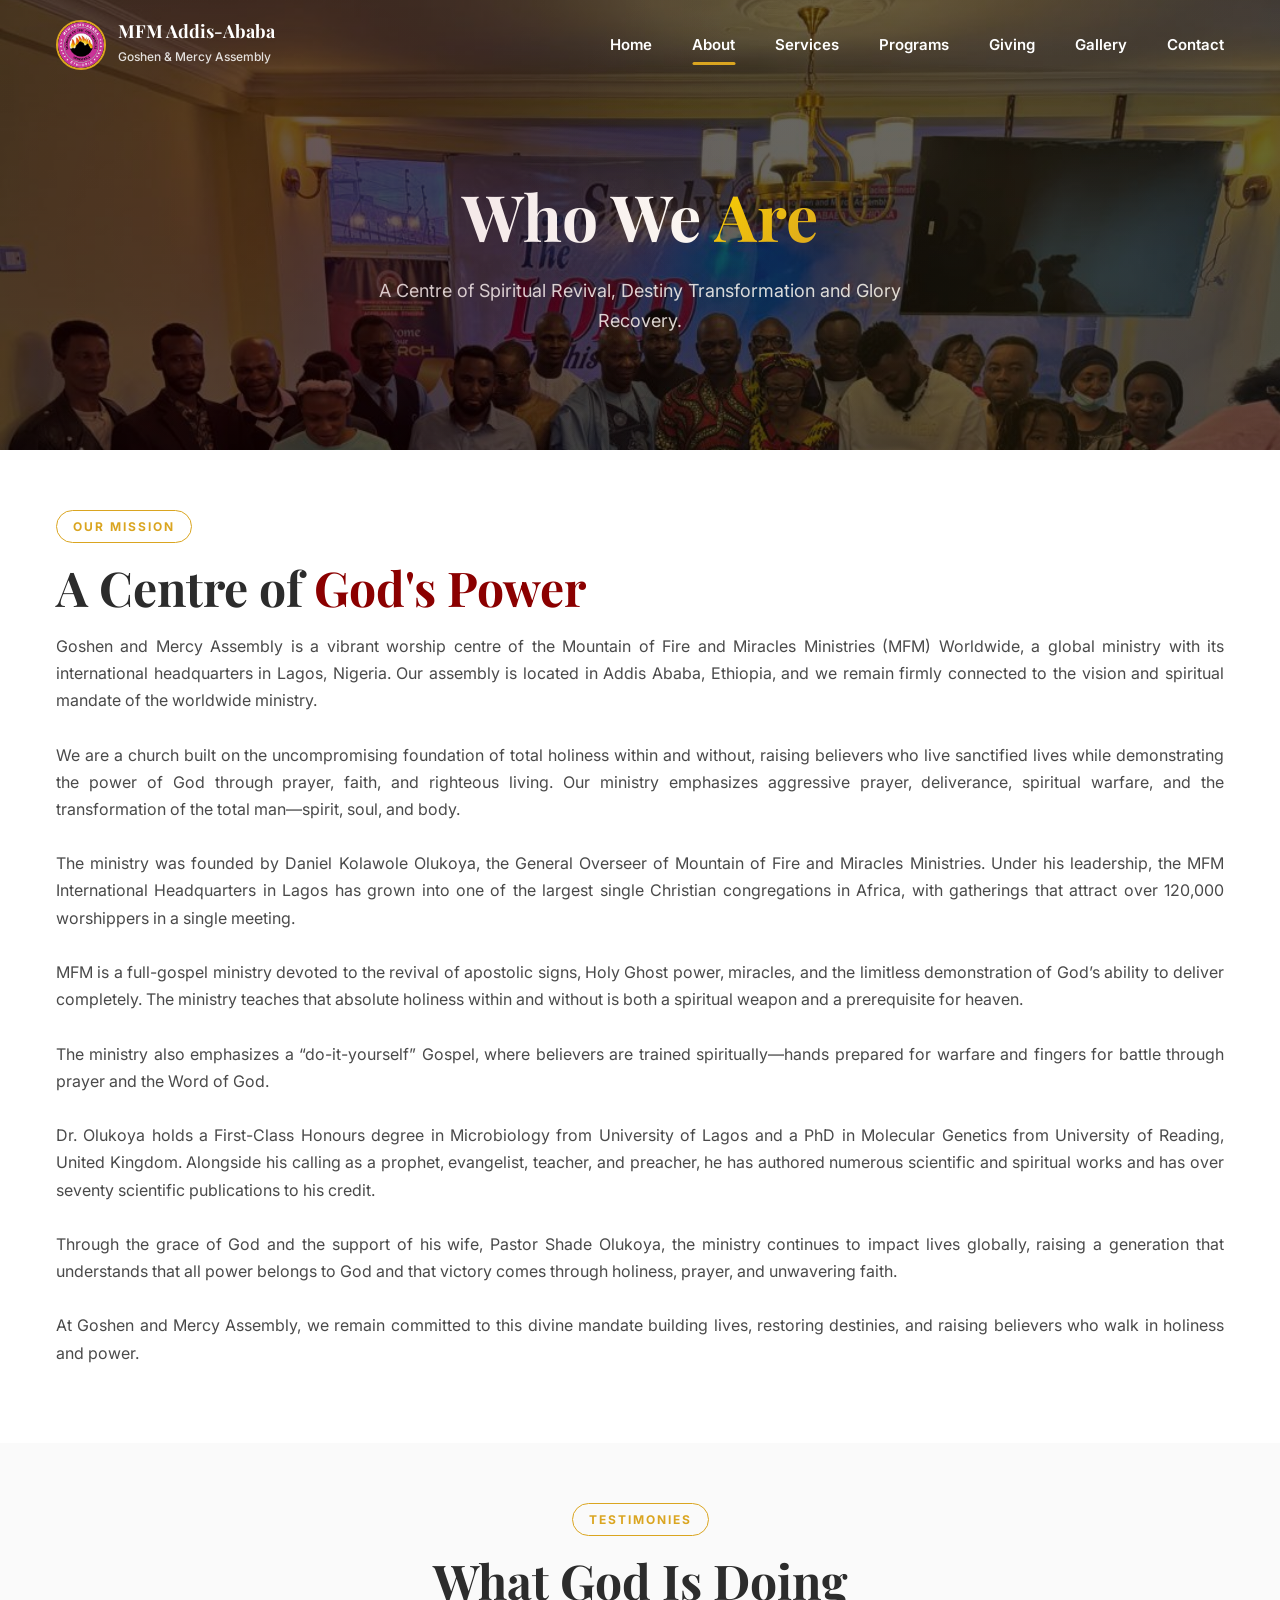
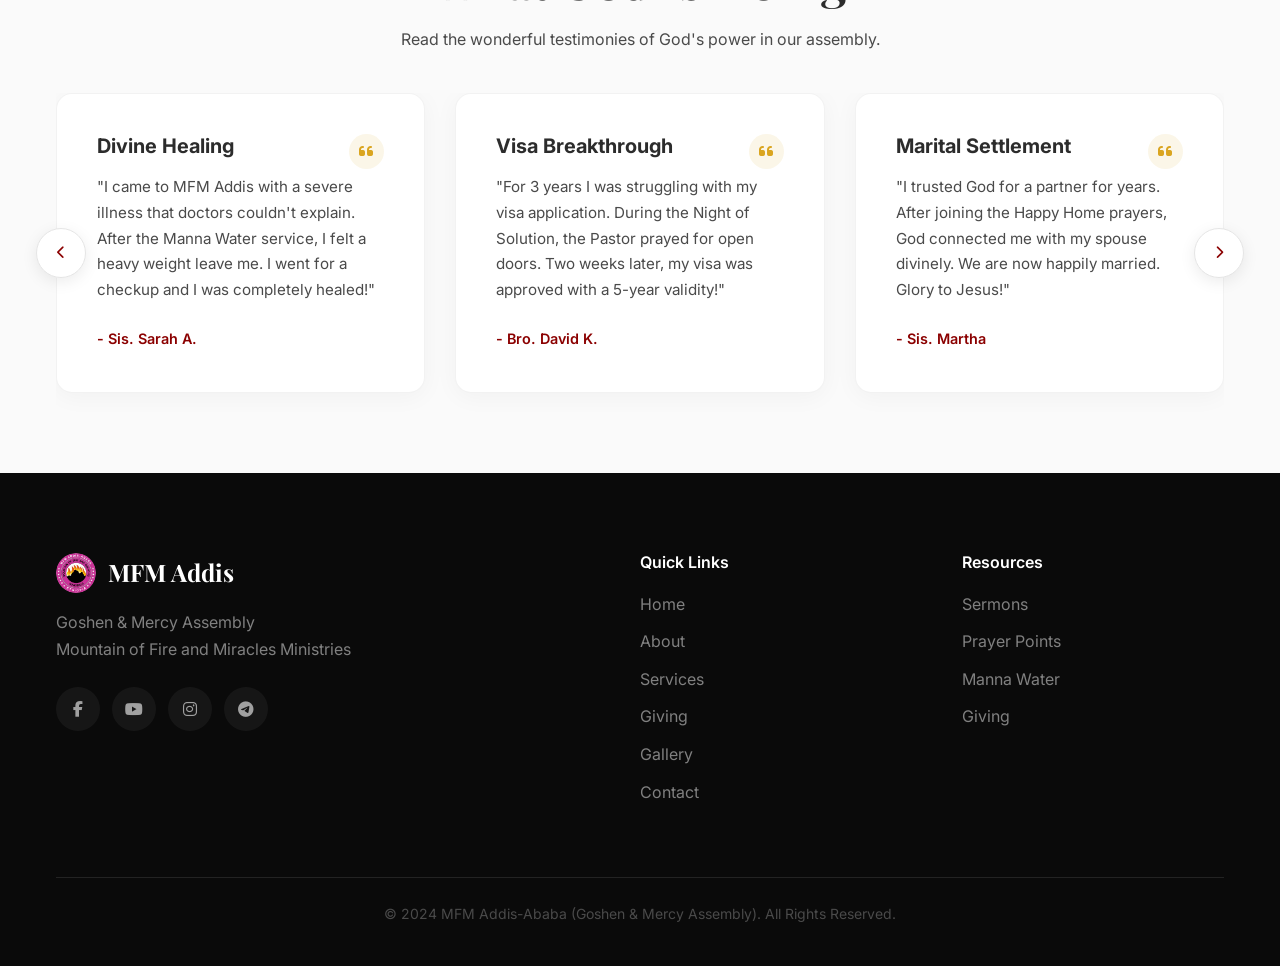
<file: about.html>
<!DOCTYPE html>
<html lang="en">

<head>
    <meta charset="UTF-8">
    <meta name="viewport" content="width=device-width, initial-scale=1.0">
    <title>About Us | MFM Addis-Ababa</title>
    <meta name="description" content="Learn about MFM Addis-Ababa, Goshen & Mercy Assembly.">

    <!-- Favicon -->
    <link rel="icon" type="image/x-icon" href="assets/icons/logo.ico">

    <!-- Fonts -->
    <link rel="preconnect" href="https://fonts.googleapis.com">
    <link rel="preconnect" href="https://fonts.gstatic.com" crossorigin>
    <link
        href="https://fonts.googleapis.com/css2?family=Inter:wght@300;400;500;600;700;800&family=Playfair+Display:wght@600;700;800&display=swap"
        rel="stylesheet">

    <!-- Icons -->
    <link rel="stylesheet" href="https://cdnjs.cloudflare.com/ajax/libs/font-awesome/6.4.0/css/all.min.css">

    <!-- AOS Animation -->
    <link href="https://unpkg.com/aos@2.3.1/dist/aos.css" rel="stylesheet">

    <!-- Custom CSS -->
    <link rel="stylesheet" href="style.css">

    <style>
        /* Subpage Hero Override */
        .hero {
            min-height: 60vh;
            align-items: center;
        }
    </style>
</head>

<body>
    <!-- Preloader -->
    <div class="preloader">
        <div class="loader">
            <img src="assets/images/logo.jpeg" alt="MFM Logo" class="loader-logo">
            <div class="loader-ring"></div>
        </div>
    </div>

    <!-- Header -->
    <header class="header">
        <div class="container">
            <div class="header-content">
                <a href="index.html" class="logo">
                    <img src="assets/images/logo.jpeg" alt="MFM Addis-Ababa Logo" class="logo-img">
                    <div class="logo-text">
                        <h4>MFM Addis-Ababa</h4>
                        <small>Goshen & Mercy Assembly</small>
                    </div>
                </a>

                <nav>
                    <ul class="nav-menu">
                        <li><a href="index.html" class="nav-link">Home</a></li>
                        <li><a href="about.html" class="nav-link active">About</a></li>
                        <li><a href="services.html" class="nav-link">Services</a></li>
                        <li><a href="programs.html" class="nav-link">Programs</a></li>
                        <li><a href="giving.html" class="nav-link">Giving</a></li>
                        <li><a href="gallery.html" class="nav-link">Gallery</a></li>
                        <li><a href="contact.html" class="nav-link">Contact</a></li>
                    </ul>
                </nav>

                <button class="menu-toggle" aria-label="Toggle navigation menu">
                    <i class="fas fa-bars"></i>
                </button>
            </div>
        </div>
    </header>

    <!-- Page Hero -->
    <section class="hero" style="min-height: 50vh; padding-top: 100px;">
        <div class="container">
            <div class="hero-text" style="text-align: center; max-width: 800px; margin: 0 auto;">
                <h1>Who We <span class="highlight">Are</span></h1>
                <p>A Centre of Spiritual Revival, Destiny Transformation and Glory Recovery.</p>
            </div>
        </div>
    </section>

    <!-- About Section -->
    <section class="section" id="about">
        <div class="container">
            <div class="about-grid" style="grid-template-columns: 1fr;">
                <div class="about-content" data-aos="fade-left" id="who-we-are">
                    <span class="section-label">Our Mission</span>
                    <h2 class="section-title">A Centre of <span class="text-accent">God's Power</span></h2>
                    <p style="text-align: justify;">
                        Goshen and Mercy Assembly is a vibrant worship centre of the Mountain of Fire and Miracles Ministries (MFM) Worldwide, a global ministry with its international headquarters in Lagos, Nigeria. Our assembly is located in Addis Ababa, Ethiopia, and we remain firmly connected to the vision and spiritual mandate of the worldwide ministry.
                        <br><br>
                        We are a church built on the uncompromising foundation of total holiness within and without, raising believers who live sanctified lives while demonstrating the power of God through prayer, faith, and righteous living. Our ministry emphasizes aggressive prayer, deliverance, spiritual warfare, and the transformation of the total man—spirit, soul, and body.
                        <br><br>
                        The ministry was founded by Daniel Kolawole Olukoya, the General Overseer of Mountain of Fire and Miracles Ministries. Under his leadership, the MFM International Headquarters in Lagos has grown into one of the largest single Christian congregations in Africa, with gatherings that attract over 120,000 worshippers in a single meeting.
                        <br><br>
                        MFM is a full-gospel ministry devoted to the revival of apostolic signs, Holy Ghost power, miracles, and the limitless demonstration of God’s ability to deliver completely. The ministry teaches that absolute holiness within and without is both a spiritual weapon and a prerequisite for heaven.
                        <br><br>
                        The ministry also emphasizes a “do-it-yourself” Gospel, where believers are trained spiritually—hands prepared for warfare and fingers for battle through prayer and the Word of God.
                        <br><br>
                        Dr. Olukoya holds a First-Class Honours degree in Microbiology from University of Lagos and a PhD in Molecular Genetics from University of Reading, United Kingdom. Alongside his calling as a prophet, evangelist, teacher, and preacher, he has authored numerous scientific and spiritual works and has over seventy scientific publications to his credit.
                        <br><br>
                        Through the grace of God and the support of his wife, Pastor Shade Olukoya, the ministry continues to impact lives globally, raising a generation that understands that all power belongs to God and that victory comes through holiness, prayer, and unwavering faith.
                        <br><br>
                        At Goshen and Mercy Assembly, we remain committed to this divine mandate building lives, restoring destinies, and raising believers who walk in holiness and power.
                    </p>
                </div>
            </div>
        </div>
    </section>

    <!-- Testimonies Section -->
    <section class="section" style="background: var(--bg-light);">
        <div class="container">
            <div class="section-header" data-aos="fade-up">
                <span class="section-label">Testimonies</span>
                <h2 class="section-title">What God Is Doing</h2>
                <p>Read the wonderful testimonies of God's power in our assembly.</p>
            </div>

            <div class="testimonies-slider-wrapper">
                <button class="slider-btn prev" aria-label="Previous Testimony" data-slider="testimoniesGridAbout">
                    <i class="fas fa-chevron-left"></i>
                </button>
                <div class="testimonies-grid" id="testimoniesGridAbout">
                <div class="testimony-card" data-aos="fade-up" data-aos-delay="100">
                    <div class="testimony-icon">
                        <i class="fas fa-quote-left"></i>
                    </div>
                    <h3>Divine Healing</h3>
                    <p>"I came to MFM Addis with a severe illness that doctors couldn't explain. After the Manna Water
                        service, I felt a heavy weight leave me. I went for a checkup and I was completely healed!"</p>
                    <p class="testimony-author">- Sis. Sarah A.</p>
                </div>

                <div class="testimony-card" data-aos="fade-up" data-aos-delay="200">
                    <div class="testimony-icon">
                        <i class="fas fa-quote-left"></i>
                    </div>
                    <h3>Visa Breakthrough</h3>
                    <p>"For 3 years I was struggling with my visa application. During the Night of Solution, the Pastor
                        prayed for open doors. Two weeks later, my visa was approved with a 5-year validity!"</p>
                    <p class="testimony-author">- Bro. David K.</p>
                </div>

                <div class="testimony-card" data-aos="fade-up" data-aos-delay="300">
                    <div class="testimony-icon">
                        <i class="fas fa-quote-left"></i>
                    </div>
                    <h3>Marital Settlement</h3>
                    <p>"I trusted God for a partner for years. After joining the Happy Home prayers, God connected me
                        with my spouse divinely. We are now happily married. Glory to Jesus!"</p>
                    <p class="testimony-author">- Sis. Martha</p>
                </div>
                </div>
                <button class="slider-btn next" aria-label="Next Testimony" data-slider="testimoniesGridAbout">
                    <i class="fas fa-chevron-right"></i>
                </button>
            </div>
        </div>
    </section>

    <!-- Footer -->
    <footer class="footer">
        <div class="container">
            <div class="footer-grid">
                <div class="footer-brand">
                    <h4><img src="assets/images/logo.jpeg" alt="MFM Logo"> MFM Addis</h4>
                    <p>Goshen & Mercy Assembly<br>Mountain of Fire and Miracles Ministries</p>
                    <div class="social-links">
                        <a href="#"><i class="fab fa-facebook-f"></i></a>
                        <a href="#"><i class="fab fa-youtube"></i></a>
                        <a href="#"><i class="fab fa-instagram"></i></a>
                        <a href="#"><i class="fab fa-telegram"></i></a>
                    </div>
                </div>

                <div class="footer-col">
                    <h5>Quick Links</h5>
                    <ul>
                        <li><a href="index.html">Home</a></li>
                        <li><a href="about.html">About</a></li>
                        <li><a href="services.html">Services</a></li>
                        <li><a href="giving.html">Giving</a></li>
                        <li><a href="gallery.html">Gallery</a></li>
                        <li><a href="contact.html">Contact</a></li>
                    </ul>
                </div>

                <div class="footer-col">
                    <h5>Resources</h5>
                    <ul>
                        <li><a href="#">Sermons</a></li>
                        <li><a href="#">Prayer Points</a></li>
                        <li><a href="#">Manna Water</a></li>
                        <li><a href="giving.html">Giving</a></li>
                    </ul>
                </div>
            </div>
            <div class="footer-bottom">
                <p>&copy; 2024 MFM Addis-Ababa (Goshen & Mercy Assembly). All Rights Reserved.</p>
            </div>
        </div>
    </footer>

    <!-- Scripts -->
    <script src="https://unpkg.com/aos@2.3.1/dist/aos.js"></script>
    <script src="script.js"></script>
</body>

</html>
</file>
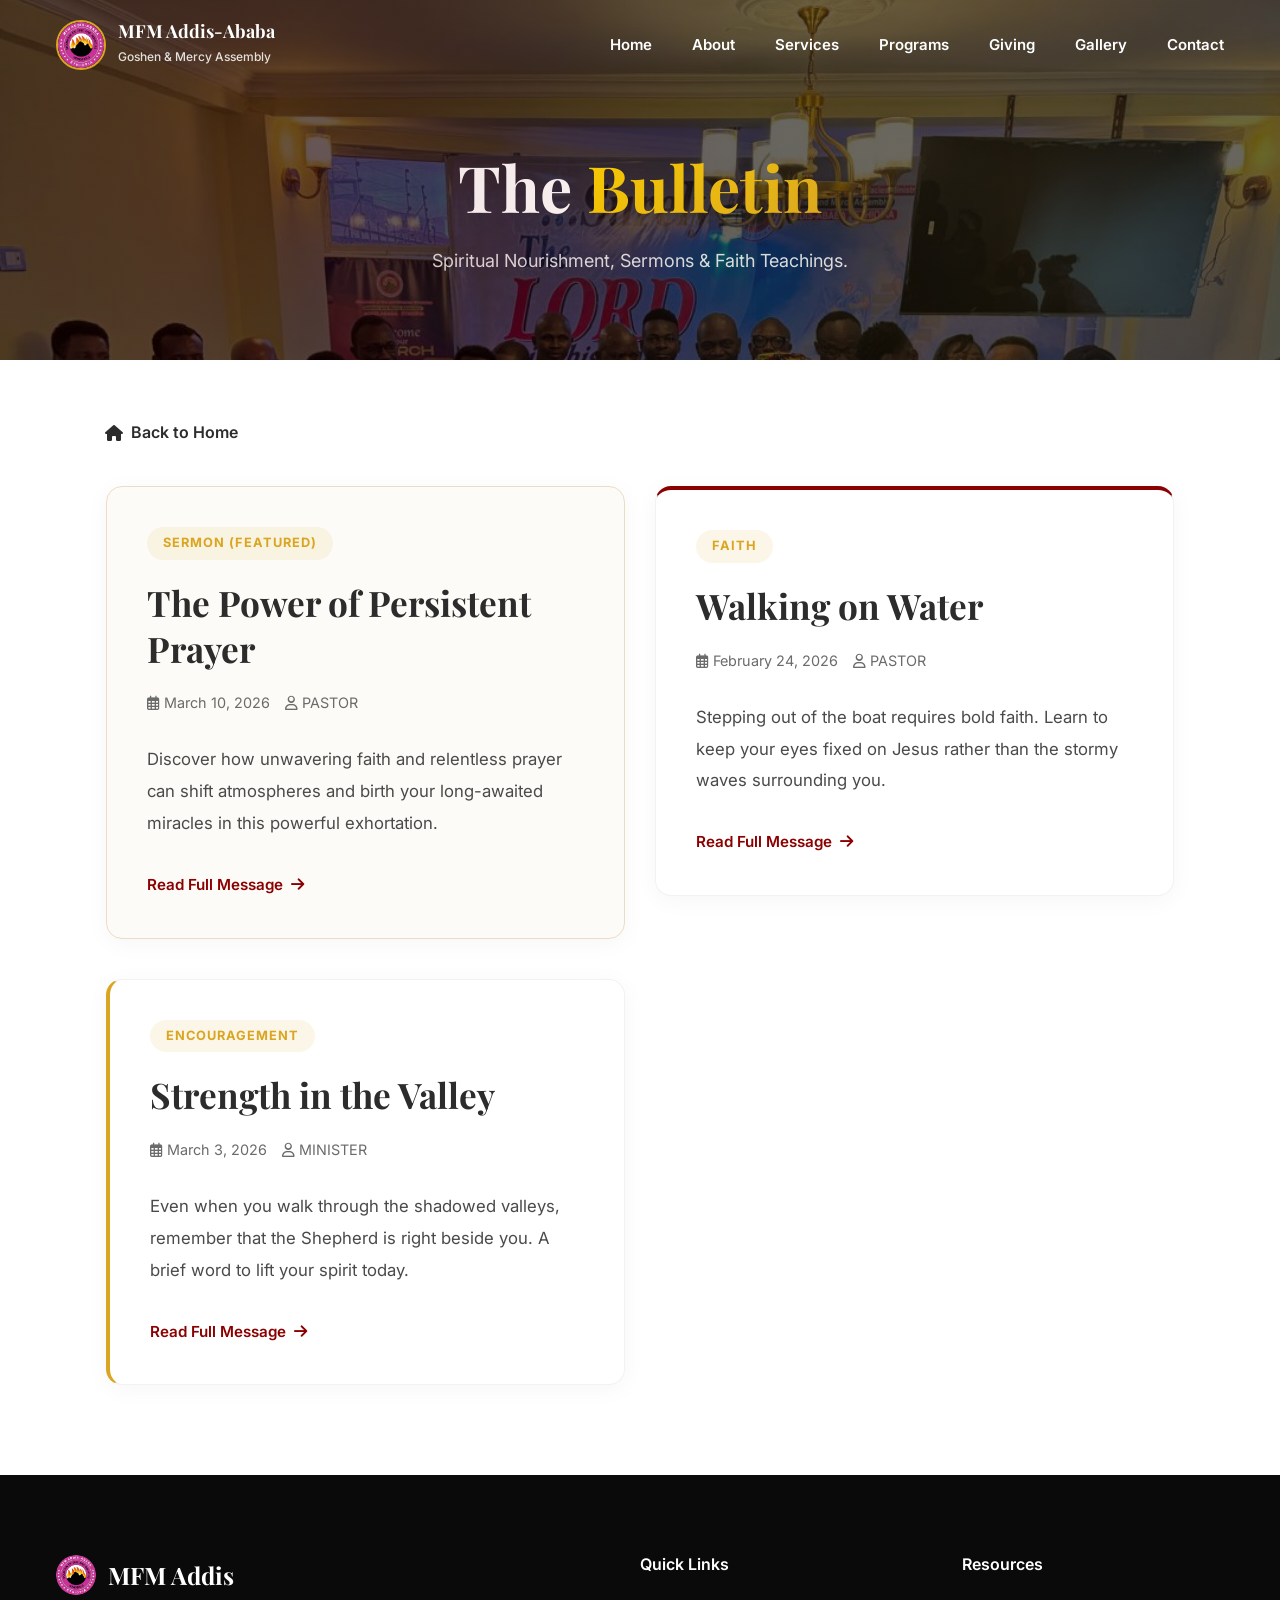
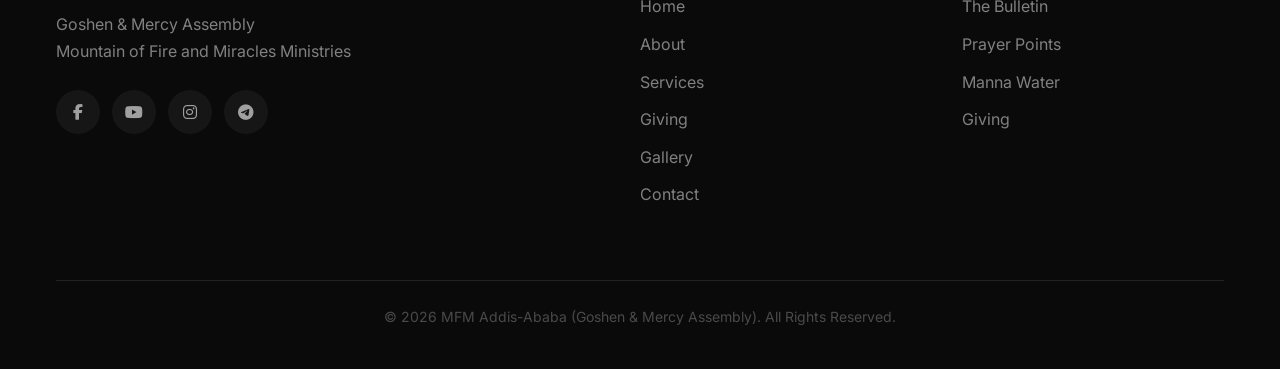
<file: bulletin.html>
<!DOCTYPE html>
<html lang="en">

<head>
    <meta charset="UTF-8">
    <meta name="viewport" content="width=device-width, initial-scale=1.0">
    <title>The Bulletin | MFM Addis-Ababa</title>
    <meta name="description" content="Spiritual nourishment, sermons, and faith teachings from MFM Addis-Ababa, Goshen & Mercy Assembly.">

    <!-- Favicon -->
    <link rel="icon" type="image/x-icon" href="assets/icons/logo.ico">

    <!-- Fonts -->
    <link rel="preconnect" href="https://fonts.googleapis.com">
    <link rel="preconnect" href="https://fonts.gstatic.com" crossorigin>
    <link
        href="https://fonts.googleapis.com/css2?family=Inter:wght@300;400;500;600;700;800&family=Playfair+Display:wght@600;700;800&display=swap"
        rel="stylesheet">

    <!-- Icons -->
    <link rel="stylesheet" href="https://cdnjs.cloudflare.com/ajax/libs/font-awesome/6.4.0/css/all.min.css">

    <!-- AOS Animation -->
    <link href="https://unpkg.com/aos@2.3.1/dist/aos.css" rel="stylesheet">

    <!-- Custom CSS -->
    <link rel="stylesheet" href="style.css">

    <style>
        /* Subpage Hero Override */
        .hero {
            min-height: 40vh;
            align-items: center;
        }

        .bulletin-masonry {
            column-count: 2;
            column-gap: 30px;
            max-width: 1100px;
            margin: 0 auto;
        }

        .bulletin-post {
            break-inside: avoid;
            margin-bottom: 30px;
            padding: 40px;
            background: var(--bg-white);
            border-radius: var(--radius-lg);
            box-shadow: 0 4px 24px rgba(0, 0, 0, 0.04);
            border: 1px solid rgba(0, 0, 0, 0.05);
            scroll-margin-top: 120px; /* Offset for fixed header when anchoring */
            transition: all 0.5s ease;
            width: 100%;
            box-sizing: border-box;
            display: inline-block; /* Helps with masonry preventing element splitting */
        }

        /* Card Variations */
        .bulletin-post.featured {
            column-span: all;
            background: #fdfbf7;
            border: 1px solid #eaddc4;
            margin-bottom: 40px; /* extra space below featured */
        }

        .bulletin-post.encouragement {
            border-left: 4px solid var(--accent);
        }

        .bulletin-post.faith {
            border-top: 4px solid var(--primary);
        }

        .post-category {
            display: inline-block;
            font-size: 0.8rem;
            font-weight: 700;
            text-transform: uppercase;
            letter-spacing: 1px;
            color: var(--accent);
            background: rgba(218, 165, 32, 0.1);
            padding: 6px 16px;
            border-radius: 50px;
            margin-bottom: 20px;
        }

        .bulletin-post h2 {
            font-family: 'Playfair Display', serif;
            font-size: 2.2rem;
            line-height: 1.3;
            margin-bottom: 20px;
            color: var(--text-main);
        }

        .bulletin-post .post-meta {
            font-size: 0.9rem;
            color: var(--text-light);
            margin-bottom: 30px;
            display: flex;
            align-items: center;
            gap: 15px;
        }

        .bulletin-post .post-body p {
            font-size: 1.05rem;
            line-height: 1.9; /* Increased line-height for readability */
            margin-bottom: 20px;
            color: var(--text-body);
        }

        /* Pull-quote style */
        .bulletin-post .post-body blockquote {
            font-family: 'Playfair Display', serif;
            font-style: italic;
            font-size: 1.35rem;
            color: var(--primary);
            padding: 25px 30px 25px 40px;
            border-left: 5px solid var(--accent);
            background: rgba(218, 165, 32, 0.05);
            border-radius: 0 var(--radius-md) var(--radius-md) 0;
            margin: 35px 0;
            position: relative;
            line-height: 1.6;
        }

        .bulletin-post .post-body blockquote::before {
            content: '\201C';
            position: absolute;
            top: 10px;
            left: -5px;
            font-size: 4rem;
            color: rgba(218, 165, 32, 0.2);
            line-height: 1;
            font-family: "Georgia", serif;
        }

        /* Target Highlight Effect */
        .bulletin-post.highlight-post {
            border-color: var(--primary);
            box-shadow: 0 12px 40px rgba(139, 0, 0, 0.15); /* Primary color shadow */
            transform: scale(1.02);
            position: relative;
            z-index: 10;
        }

        /* Interactive Action Bar */
        .post-actions {
            display: flex;
            justify-content: flex-end;
            gap: 20px;
            margin-top: 30px;
            padding-top: 20px;
            border-top: 1px solid rgba(0, 0, 0, 0.05);
        }

        .action-btn {
            background: none;
            border: none;
            color: var(--text-light);
            font-size: 0.95rem;
            font-weight: 500;
            cursor: pointer;
            display: flex;
            align-items: center;
            gap: 8px;
            transition: var(--transition);
            font-family: 'Inter', sans-serif;
            padding: 5px 10px;
            border-radius: 20px;
        }

        .action-btn:hover {
            color: var(--accent);
            background: rgba(218, 165, 32, 0.05);
        }

        .action-btn i {
            font-size: 1.1rem;
        }

        .share-wrapper {
            position: relative;
        }

        .share-menu {
            position: absolute;
            bottom: 100%;
            right: 0;
            background: var(--bg-white);
            border: 1px solid rgba(0, 0, 0, 0.05);
            box-shadow: 0 4px 15px rgba(0, 0, 0, 0.08);
            border-radius: var(--radius-md);
            padding: 10px;
            display: flex;
            gap: 12px;
            opacity: 0;
            visibility: hidden;
            transform: translateY(10px);
            transition: all 0.3s ease;
            z-index: 20;
            margin-bottom: 10px;
        }

        .share-menu.active {
            opacity: 1;
            visibility: visible;
            transform: translateY(0);
        }

        .share-icon {
            color: var(--text-light);
            font-size: 1.2rem;
            transition: var(--transition);
            display: flex;
            align-items: center;
            justify-content: center;
            width: 36px;
            height: 36px;
            border-radius: 50%;
            background: rgba(0, 0, 0, 0.03);
            text-decoration: none;
        }

        .share-icon:hover {
            color: var(--primary);
            background: rgba(218, 165, 32, 0.1);
        }

        .share-icon.share-wa:hover { color: #25D366; background: rgba(37, 211, 102, 0.1); }
        .share-icon.share-fb:hover { color: #1877F2; background: rgba(24, 119, 242, 0.1); }
        .share-icon.share-x:hover { color: #000000; background: rgba(0, 0, 0, 0.1); }

        .back-btn-wrapper {
            margin-bottom: 40px;
            max-width: 1100px;
            margin-left: auto;
            margin-right: auto;
            padding: 0 15px;
        }

        .back-btn {
            display: inline-flex;
            align-items: center;
            gap: 8px;
            font-weight: 600;
            color: var(--text-main);
            transition: var(--transition);
        }

        .back-btn:hover {
            color: var(--primary);
            gap: 12px;
        }

        /* Single Post View Mechanics */
        .post-full-content {
            display: none;
        }

        .active-post .post-full-content {
            display: block;
            animation: fadeIn 0.5s ease forwards;
        }

        .active-post .post-teaser {
            display: none;
        }

        .read-more-btn {
            background: none;
            border: none;
            color: var(--primary);
            font-size: 0.95rem;
            font-weight: 600;
            cursor: pointer;
            display: inline-flex;
            align-items: center;
            gap: 8px;
            padding: 0;
            margin-top: 15px;
            font-family: 'Inter', sans-serif;
            transition: var(--transition);
        }

        .read-more-btn:hover {
            color: var(--accent);
            gap: 12px;
        }

        .single-view {
            column-count: 1 !important;
            max-width: 800px;
        }

        .single-view .bulletin-post {
            margin-bottom: 0;
            border-color: var(--primary);
        }

        body.single-active .back-home {
            display: none !important;
        }

        @keyframes fadeIn {
            from { opacity: 0; transform: translateY(10px); }
            to { opacity: 1; transform: translateY(0); }
        }

        @media (max-width: 768px) {
            .bulletin-masonry {
                column-count: 1;
            }
            .bulletin-post.featured {
                margin-bottom: 30px;
            }
        }
    </style>
</head>

<body>
    <!-- Preloader -->
    <div class="preloader">
        <div class="loader">
            <img src="assets/images/logo.jpeg" alt="MFM Logo" class="loader-logo">
            <div class="loader-ring"></div>
        </div>
    </div>

    <!-- Header -->
    <header class="header">
        <div class="container">
            <div class="header-content">
                <a href="index.html" class="logo">
                    <img src="assets/images/logo.jpeg" alt="MFM Addis-Ababa Logo" class="logo-img">
                    <div class="logo-text">
                        <h4>MFM Addis-Ababa</h4>
                        <small>Goshen & Mercy Assembly</small>
                    </div>
                </a>

                <nav>
                    <ul class="nav-menu">
                        <li><a href="index.html" class="nav-link">Home</a></li>
                        <li><a href="about.html" class="nav-link">About</a></li>
                        <li><a href="services.html" class="nav-link">Services</a></li>
                        <li><a href="programs.html" class="nav-link">Programs</a></li>
                        <li><a href="giving.html" class="nav-link">Giving</a></li>
                        <li><a href="gallery.html" class="nav-link">Gallery</a></li>
                        <li><a href="contact.html" class="nav-link">Contact</a></li>
                    </ul>
                </nav>

                <button class="menu-toggle" aria-label="Toggle navigation menu">
                    <i class="fas fa-bars"></i>
                </button>
            </div>
        </div>
    </header>

    <!-- Page Hero -->
    <section class="hero" style="padding-top: 100px;">
        <div class="container">
            <div class="hero-text" style="text-align: center; max-width: 800px; margin: 0 auto;">
                <h1>The <span class="highlight">Bulletin</span></h1>
                <p>Spiritual Nourishment, Sermons & Faith Teachings.</p>
            </div>
        </div>
    </section>

    <!-- Bulletin Content -->
    <section class="section">
        <div class="back-btn-wrapper" data-aos="fade-right">
            <a href="index.html" class="back-btn back-home">
                <i class="fas fa-home"></i> Back to Home
            </a>
            <button id="back-to-all-btn" class="back-btn" style="display: none; background: none; border: none; font-size: 1rem; cursor: pointer; font-family: 'Inter', sans-serif;">
                <i class="fas fa-arrow-left"></i> Back to All Messages
            </button>
            <a href="index.html" id="return-to-home-btn" class="back-btn" style="display: none;">
                <i class="fas fa-arrow-left"></i> Return to Home
            </a>
        </div>

        <div class="container bulletin-masonry">

            <!-- Message 1 (Featured) -->
            <article id="persistent-prayer" class="bulletin-post featured" data-aos="fade-up">
                <span class="post-category">SERMON (Featured)</span>
                <h2>The Power of Persistent Prayer</h2>
                <div class="post-meta">
                    <span><i class="far fa-calendar-alt"></i> March 10, 2026</span>
                    <span><i class="far fa-user"></i> PASTOR</span>
                </div>
                <div class="post-body">
                    <div class="post-teaser">
                        <p>Discover how unwavering faith and relentless prayer can shift atmospheres and birth your long-awaited miracles in this powerful exhortation.</p>
                        <button class="read-more-btn">Read Full Message <i class="fas fa-arrow-right"></i></button>
                    </div>
                    <div class="post-full-content">
                        <p>In Luke 18, Jesus tells us the parable of the persistent widow to show us that we should always pray and not give up. The widow kept going to the unjust judge, pleading her case, until he finally granted her justice just to get her to stop bothering him.</p>
                        <blockquote>And will not God bring about justice for his chosen ones, who cry out to him day and night? Will he keep putting them off? I tell you, he will see that they get justice, and quickly.<br><br><span style="font-size:1rem;color:var(--text-light);font-family:'Inter', sans-serif;">- Luke 18:7-8</span></blockquote>
                        <p>How much more will our loving Father, who is just and righteous, answer the cries of His children? Persistent prayer is not about begging God for something He doesn't want to give you. It is about aligning your heart with His will and refusing to let go until the breakthrough manifests in the natural realm. When you pray with persistence, you are demonstrating your absolute reliance on God and your immovable faith in His promises. Keep pushing, keep knocking, and keep asking!</p>
                        
                        <div class="post-actions">
                            <button class="action-btn like-btn"><i class="far fa-heart"></i> <span>Like</span></button>
                            <div class="share-wrapper">
                                <button class="action-btn share-btn"><i class="far fa-share-square"></i> Share</button>
                                <div class="share-menu">
                                    <a href="#" class="share-icon share-wa" target="_blank" aria-label="Share on WhatsApp"><i class="fab fa-whatsapp"></i></a>
                                    <a href="#" class="share-icon share-fb" target="_blank" aria-label="Share on Facebook"><i class="fab fa-facebook-f"></i></a>
                                    <a href="#" class="share-icon share-x" target="_blank" aria-label="Share on X"><i class="fab fa-twitter"></i></a>
                                </div>
                            </div>
                        </div>
                    </div>
                </div>
            </article>

            <!-- Message 2 -->
            <article id="strength-valley" class="bulletin-post encouragement" data-aos="fade-up" data-aos-delay="100">
                <span class="post-category">ENCOURAGEMENT</span>
                <h2>Strength in the Valley</h2>
                <div class="post-meta">
                    <span><i class="far fa-calendar-alt"></i> March 3, 2026</span>
                    <span><i class="far fa-user"></i> MINISTER</span>
                </div>
                <div class="post-body">
                    <div class="post-teaser">
                        <p>Even when you walk through the shadowed valleys, remember that the Shepherd is right beside you. A brief word to lift your spirit today.</p>
                        <button class="read-more-btn">Read Full Message <i class="fas fa-arrow-right"></i></button>
                    </div>
                    <div class="post-full-content">
                        <p>The mountaintop experiences are glorious. They are the times of evident victory, clear vision, and abundant joy. However, it is in the valleys that our faith is genuinely tested and our dependence on God is forged. Psalm 23 reminds us, "Even though I walk through the darkest valley, I will fear no evil, for you are with me."</p>
                        <p>Notice the psalmist says "through" the valley. The valley is not your final destination; it is merely a passage. While you are in it, you are never alone. His rod and His staff—His protection and His guidance—are actively at work on your behalf. If you find yourself in a valley season today, do not lose heart. Draw near to the Shepherd. Let His presence be your comfort and His word be your strength. You will emerge on the other side stronger and more radiant than before.</p>

                        <div class="post-actions">
                            <button class="action-btn like-btn"><i class="far fa-heart"></i> <span>Like</span></button>
                            <div class="share-wrapper">
                                <button class="action-btn share-btn"><i class="far fa-share-square"></i> Share</button>
                                <div class="share-menu">
                                    <a href="#" class="share-icon share-wa" target="_blank" aria-label="Share on WhatsApp"><i class="fab fa-whatsapp"></i></a>
                                    <a href="#" class="share-icon share-fb" target="_blank" aria-label="Share on Facebook"><i class="fab fa-facebook-f"></i></a>
                                    <a href="#" class="share-icon share-x" target="_blank" aria-label="Share on X"><i class="fab fa-twitter"></i></a>
                                </div>
                            </div>
                        </div>
                    </div>
                </div>
            </article>

            <!-- Message 3 -->
            <article id="walking-water" class="bulletin-post faith" data-aos="fade-up" data-aos-delay="200">
                <span class="post-category">FAITH</span>
                <h2>Walking on Water</h2>
                <div class="post-meta">
                    <span><i class="far fa-calendar-alt"></i> February 24, 2026</span>
                    <span><i class="far fa-user"></i> PASTOR</span>
                </div>
                <div class="post-body">
                    <div class="post-teaser">
                        <p>Stepping out of the boat requires bold faith. Learn to keep your eyes fixed on Jesus rather than the stormy waves surrounding you.</p>
                        <button class="read-more-btn">Read Full Message <i class="fas fa-arrow-right"></i></button>
                    </div>
                    <div class="post-full-content">
                        <p>When Peter saw Jesus walking on the water, his immediate reaction was a desire to join Him. "Lord, if it's you," Peter replied, "tell me to come to you on the water." (Matthew 14:28). Jesus simply said, "Come." For a brief, miraculous moment, Peter experienced the impossible: he walked on the water toward his Savior.</p>
                        <blockquote>But when he saw the wind, he was afraid and, beginning to sink, cried out, 'Lord, save me!'<br><br><span style="font-size:1rem;color:var(--text-light);font-family:'Inter', sans-serif;">- Matthew 14:30</span></blockquote>
                        <p>Peter's miracle was sustained solely by his focus on Jesus. The moment he shifted his gaze away from the Master and onto the terrifying reality of the storm, he began to sink. We are often exactly like Peter. God calls us out of our comfort zones into miraculous territories, but the winds of doubt, fear, and practical impossibility start to howl. To continue walking in the miraculous, you must aggressively guard your focus. Lock your eyes on Jesus, the author and finisher of your faith, and ignore the surrounding storms.</p>
                        
                        <div class="post-actions">
                            <button class="action-btn like-btn"><i class="far fa-heart"></i> <span>Like</span></button>
                            <div class="share-wrapper">
                                <button class="action-btn share-btn"><i class="far fa-share-square"></i> Share</button>
                                <div class="share-menu">
                                    <a href="#" class="share-icon share-wa" target="_blank" aria-label="Share on WhatsApp"><i class="fab fa-whatsapp"></i></a>
                                    <a href="#" class="share-icon share-fb" target="_blank" aria-label="Share on Facebook"><i class="fab fa-facebook-f"></i></a>
                                    <a href="#" class="share-icon share-x" target="_blank" aria-label="Share on X"><i class="fab fa-twitter"></i></a>
                                </div>
                            </div>
                        </div>
                    </div>
                </div>
            </article>

        </div>
    </section>

    <!-- Footer -->
    <footer class="footer">
        <div class="container">
            <div class="footer-grid">
                <div class="footer-brand">
                    <h4><img src="assets/images/logo.jpeg" alt="MFM Logo"> MFM Addis</h4>
                    <p>Goshen & Mercy Assembly<br>Mountain of Fire and Miracles Ministries</p>
                    <div class="social-links">
                        <a href="#"><i class="fab fa-facebook-f"></i></a>
                        <a href="#"><i class="fab fa-youtube"></i></a>
                        <a href="#"><i class="fab fa-instagram"></i></a>
                        <a href="#"><i class="fab fa-telegram"></i></a>
                    </div>
                </div>

                <div class="footer-col">
                    <h5>Quick Links</h5>
                    <ul>
                        <li><a href="index.html">Home</a></li>
                        <li><a href="about.html">About</a></li>
                        <li><a href="services.html">Services</a></li>
                        <li><a href="giving.html">Giving</a></li>
                        <li><a href="gallery.html">Gallery</a></li>
                        <li><a href="contact.html">Contact</a></li>
                    </ul>
                </div>

                <div class="footer-col">
                    <h5>Resources</h5>
                    <ul>
                        <li><a href="bulletin.html">The Bulletin</a></li>
                        <li><a href="#">Prayer Points</a></li>
                        <li><a href="#">Manna Water</a></li>
                        <li><a href="giving.html">Giving</a></li>
                    </ul>
                </div>
            </div>
            <div class="footer-bottom">
                <p>&copy; <span id="currentYear"></span> MFM Addis-Ababa (Goshen & Mercy Assembly). All Rights Reserved.</p>
            </div>
        </div>
    </footer>

    <!-- Scripts -->
    <script src="https://unpkg.com/aos@2.3.1/dist/aos.js"></script>
    <script src="toast.js"></script>
    <script src="script.js"></script>
    <script>
        // Single Selection Script for Bulletin
        document.addEventListener('DOMContentLoaded', () => {
            const posts = document.querySelectorAll('.bulletin-post');
            const backToAllBtn = document.getElementById('back-to-all-btn');
            const returnToHomeBtn = document.getElementById('return-to-home-btn');
            const masonryContainer = document.querySelector('.bulletin-masonry');
            let fromHome = false;

            function showSinglePost(targetId) {
                posts.forEach(post => {
                    if(post.id === targetId) {
                        post.style.display = 'inline-block';
                        post.classList.add('active-post');
                        
                        // Append Bottom Return Button if fromHome
                        if (fromHome) {
                            let bottomBtn = post.querySelector('.bottom-return-btn');
                            if (!bottomBtn) {
                                const btnHtml = `
                                <div class="bottom-return-btn" style="margin-top: 40px; padding-top: 20px; border-top: 1px solid rgba(0,0,0,0.05); text-align: center;">
                                    <a href="index.html" class="back-btn" style="display: inline-flex; align-items: center; gap: 8px; font-weight: 600; color: var(--text-main); text-decoration: none; transition: var(--transition);">
                                        <i class="fas fa-arrow-left"></i> Return to Home
                                    </a>
                                </div>`;
                                post.querySelector('.post-full-content').insertAdjacentHTML('beforeend', btnHtml);
                            } else {
                                bottomBtn.style.display = 'block';
                            }
                        }
                    } else {
                        post.style.display = 'none';
                    }
                });
                
                if (fromHome) {
                    backToAllBtn.style.display = 'none';
                    returnToHomeBtn.style.display = 'inline-flex';
                } else {
                    backToAllBtn.style.display = 'inline-flex';
                    if (returnToHomeBtn) returnToHomeBtn.style.display = 'none';
                }

                masonryContainer.classList.add('single-view');
                document.body.classList.add('single-active');
                
                // Slight scroll offset for cleaner view
                setTimeout(() => {
                    window.scrollTo({ top: document.querySelector('#' + targetId).offsetTop, behavior: 'smooth' });
                }, 100);
            }

            function showAllPosts(e) {
                if(e) e.preventDefault();
                posts.forEach(post => {
                    post.style.display = 'inline-block';
                    post.classList.remove('active-post');
                });
                backToAllBtn.style.display = 'none';
                if (returnToHomeBtn) returnToHomeBtn.style.display = 'none';
                masonryContainer.classList.remove('single-view');
                document.body.classList.remove('single-active');
                
                // Remove hash cleanly
                history.replaceState(null, null, ' '); 
                window.scrollTo({ top: document.querySelector('.bulletin-masonry').offsetTop - 120, behavior: 'smooth' });
            }

            // Bind Read More buttons
            document.querySelectorAll('.read-more-btn').forEach(btn => {
                btn.addEventListener('click', (e) => {
                    const post = e.target.closest('.bulletin-post');
                    if(post) {
                        fromHome = false; // Internal navigation
                        showSinglePost(post.id);
                        window.location.hash = post.id;
                    }
                });
            });

            // Bind Back to All button
            if (backToAllBtn) {
                backToAllBtn.addEventListener('click', showAllPosts);
            }

            // Check URL Hash on load
            const hash = window.location.hash;
            if (hash) {
                const targetId = hash.substring(1);
                const targetElement = document.getElementById(targetId);
                if (targetElement) {
                    fromHome = true;
                    showSinglePost(targetId);
                }
            }

            // Like Button Logic
            document.querySelectorAll('.like-btn').forEach(btn => {
                btn.addEventListener('click', function() {
                    this.classList.toggle('liked');
                    const icon = this.querySelector('i');
                    const text = this.querySelector('span');
                    const post = this.closest('.bulletin-post');
                    const title = post ? post.querySelector('h2').textContent.trim() : 'Message';
                    
                    if (this.classList.contains('liked')) {
                        icon.classList.remove('far');
                        icon.classList.add('fas');
                        this.style.color = 'var(--primary)';
                        text.textContent = 'Liked';
                        showToast(`"${title}" added to your favourites.`, { title: 'Liked! ❤️', type: 'success' });
                    } else {
                        icon.classList.remove('fas');
                        icon.classList.add('far');
                        this.style.color = '';
                        text.textContent = 'Like';
                        showToast(`Like removed from "${title}".`, { title: 'Unliked', type: 'info' });
                    }
                });
            });

            // Share Menu Logic
            document.querySelectorAll('.share-btn').forEach(btn => {
                btn.addEventListener('click', function(e) {
                    e.stopPropagation(); // Prevent document click from immediately closing it
                    
                    // Close any other open menus
                    document.querySelectorAll('.share-menu.active').forEach(menu => {
                        if (menu !== this.nextElementSibling) {
                            menu.classList.remove('active');
                        }
                    });
                    
                    const menu = this.nextElementSibling;
                    menu.classList.toggle('active');
                    
                    if (menu.classList.contains('active')) {
                        const post = this.closest('.bulletin-post');
                        const title = post.querySelector('h2').textContent;
                        // Use base URL + hash for the specific post
                        const url = window.location.origin + window.location.pathname + '#' + post.id;
                        
                        const encodedTitle = encodeURIComponent(title);
                        const encodedUrl = encodeURIComponent(url);
                        
                        // Update specific service links dynamically
                        menu.querySelector('.share-wa').href = `https://api.whatsapp.com/send?text=${encodedTitle} - ${encodedUrl}`;
                        menu.querySelector('.share-fb').href = `https://www.facebook.com/sharer/sharer.php?u=${encodedUrl}`;
                        menu.querySelector('.share-x').href = `https://twitter.com/intent/tweet?text=${encodedTitle}&url=${encodedUrl}`;
                    }
                });
            });

            // Fire toast when sharing links are clicked
            document.querySelectorAll('.share-icon').forEach(link => {
                link.addEventListener('click', function() {
                    const post = this.closest('.bulletin-post');
                    const title = post ? post.querySelector('h2').textContent.trim() : 'Message';
                    const platform = this.classList.contains('share-wa') ? 'WhatsApp'
                        : this.classList.contains('share-fb') ? 'Facebook' : 'X (Twitter)';
                    showToast(`Sharing "${title}" via ${platform}.`, { title: 'Sharing!', type: 'success' });
                });
            });

            // Click outside to close share menus
            document.addEventListener('click', () => {
                document.querySelectorAll('.share-menu.active').forEach(menu => {
                    menu.classList.remove('active');
                });
            });
        });
    </script>
</body>
</html>
</file>
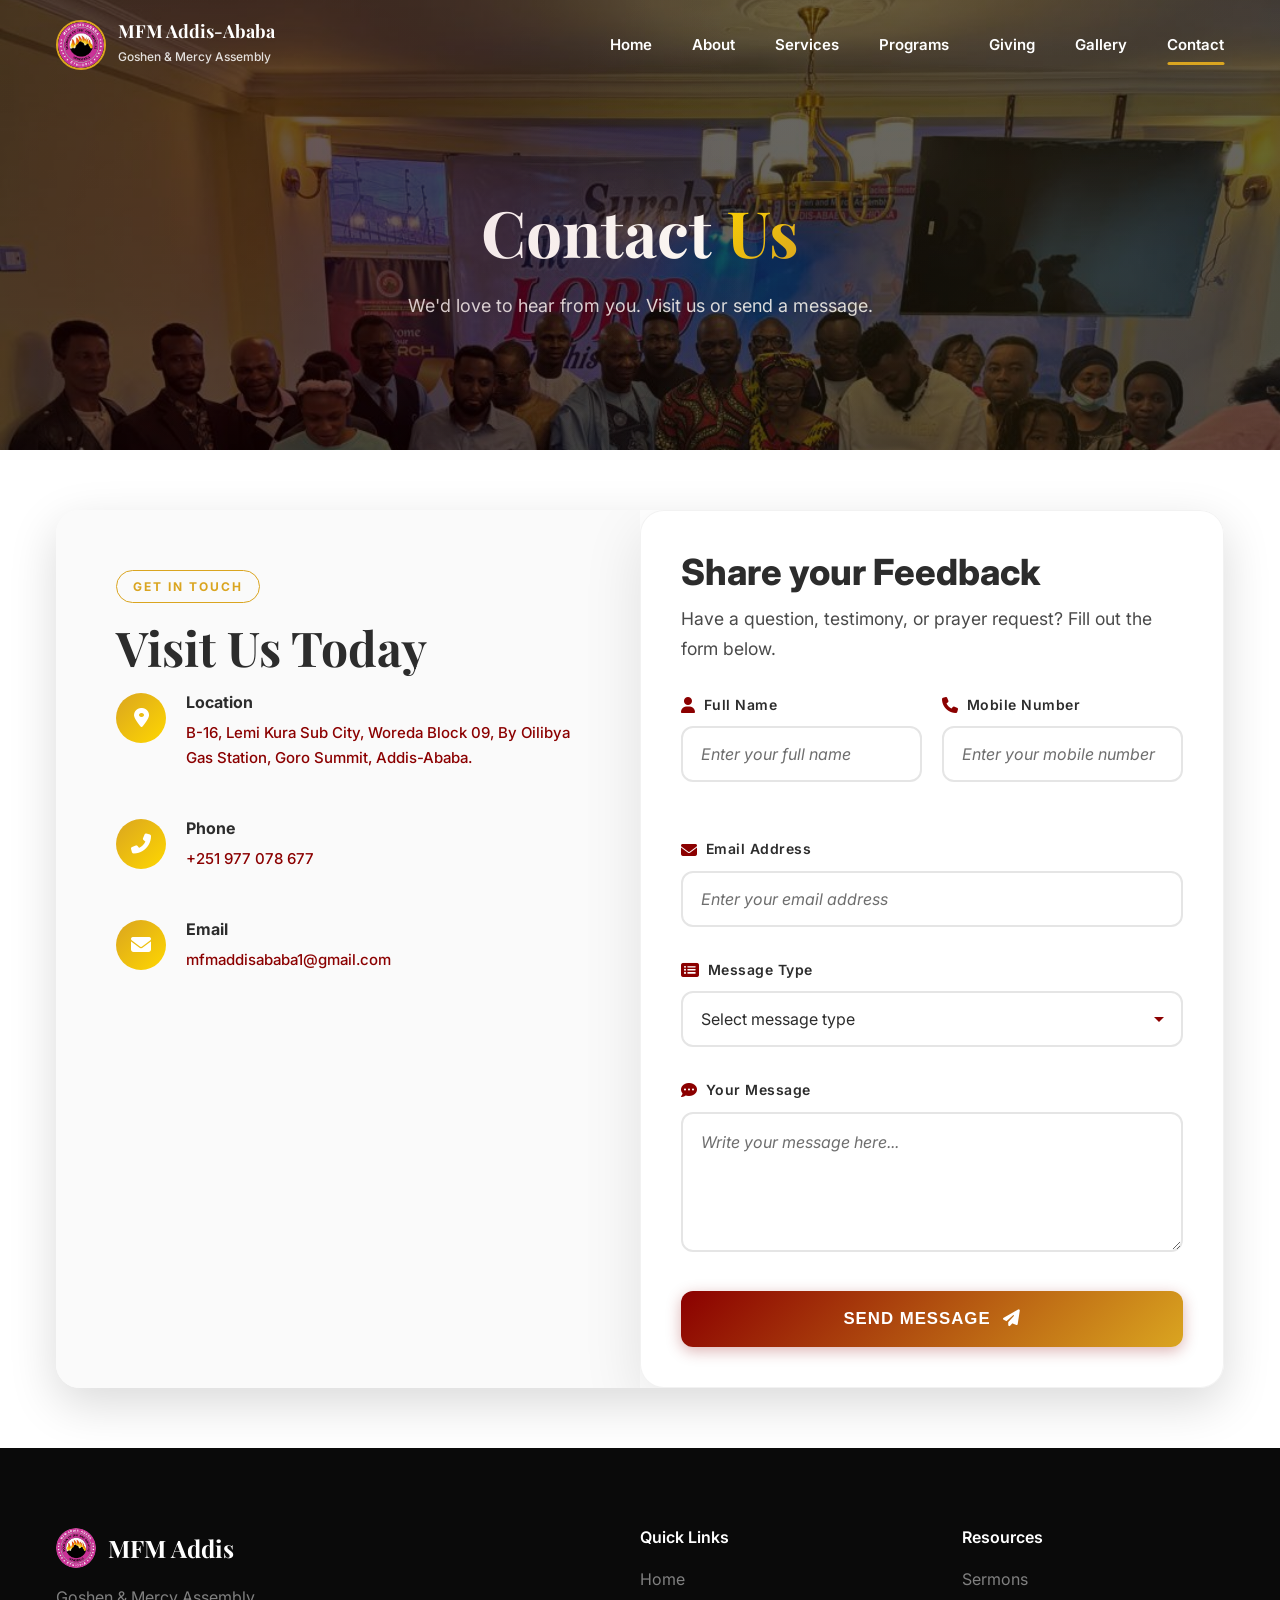
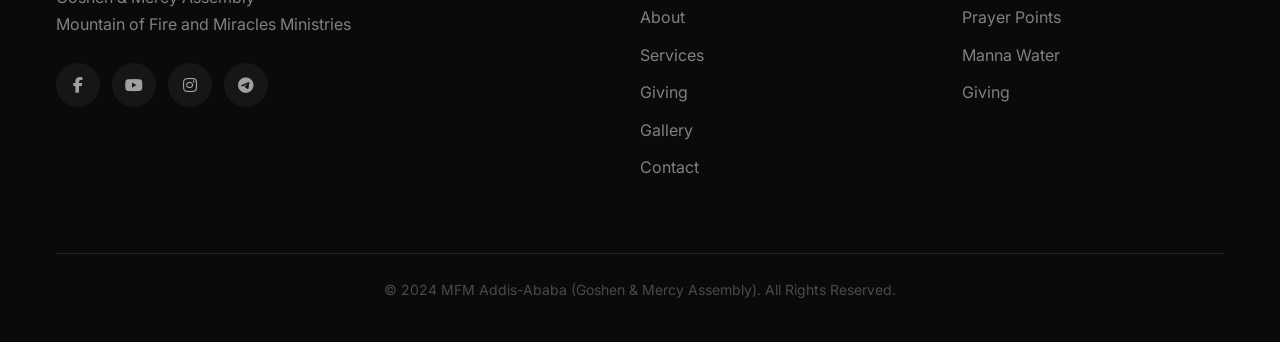
<file: contact.html>
<!DOCTYPE html>
<html lang="en">

<head>
    <meta charset="UTF-8">
    <meta name="viewport" content="width=device-width, initial-scale=1.0">
    <title>Contact Us | MFM Addis-Ababa</title>
    <meta name="description" content="Get in touch with MFM Addis-Ababa. Location, phone, email and feedback form.">

    <!-- Favicon -->
    <link rel="icon" type="image/x-icon" href="assets/icons/logo.ico">

    <!-- Fonts -->
    <link rel="preconnect" href="https://fonts.googleapis.com">
    <link rel="preconnect" href="https://fonts.gstatic.com" crossorigin>
    <link
        href="https://fonts.googleapis.com/css2?family=Inter:wght@300;400;500;600;700;800&family=Playfair+Display:wght@600;700;800&display=swap"
        rel="stylesheet">

    <!-- Icons -->
    <link rel="stylesheet" href="https://cdnjs.cloudflare.com/ajax/libs/font-awesome/6.4.0/css/all.min.css">

    <!-- AOS Animation -->
    <link href="https://unpkg.com/aos@2.3.1/dist/aos.css" rel="stylesheet">

    <!-- Custom CSS -->
    <link rel="stylesheet" href="style.css">

    <style>
        .hero {
            min-height: 50vh;
            align-items: center;
        }
    </style>
</head>

<body>
    <!-- Preloader -->
    <div class="preloader">
        <div class="loader">
            <img src="assets/images/logo.jpeg" alt="MFM Logo" class="loader-logo">
            <div class="loader-ring"></div>
        </div>
    </div>

    <!-- Header -->
    <header class="header">
        <div class="container">
            <div class="header-content">
                <a href="index.html" class="logo">
                    <img src="assets/images/logo.jpeg" alt="MFM Addis-Ababa Logo" class="logo-img">
                    <div class="logo-text">
                        <h4>MFM Addis-Ababa</h4>
                        <small>Goshen & Mercy Assembly</small>
                    </div>
                </a>

                <nav>
                    <ul class="nav-menu">
                        <li><a href="index.html" class="nav-link">Home</a></li>
                        <li><a href="about.html" class="nav-link">About</a></li>
                        <li><a href="services.html" class="nav-link">Services</a></li>
                        <li><a href="programs.html" class="nav-link">Programs</a></li>
                        <li><a href="giving.html" class="nav-link">Giving</a></li>
                        <li><a href="gallery.html" class="nav-link">Gallery</a></li>
                        <li><a href="contact.html" class="nav-link active">Contact</a></li>
                    </ul>
                </nav>

                <button class="menu-toggle" aria-label="Toggle navigation menu">
                    <i class="fas fa-bars"></i>
                </button>
            </div>
        </div>
    </header>

    <!-- Page Hero -->
    <section class="hero" style="min-height: 50vh; padding-top: 100px;">
        <div class="container">
            <div class="hero-text" style="text-align: center; max-width: 800px; margin: 0 auto;">
                <h1>Contact <span class="highlight">Us</span></h1>
                <p>We'd love to hear from you. Visit us or send a message.</p>
            </div>
        </div>
    </section>

    <!-- Contact Section -->
    <section class="section" id="contact">
        <div class="container">
            <div class="contact-wrapper">
                <div class="contact-info" data-aos="fade-right">
                    <span class="section-label">Get in Touch</span>
                    <h2 class="section-title">Visit Us Today</h2>

                    <div class="contact-item">
                        <div class="contact-item-icon">
                            <i class="fas fa-map-marker-alt"></i>
                        </div>
                        <div>
                            <h5>Location</h5>
                            <p> <a href="https://maps.app.goo.gl/q8BUXqs9FX58D1ZQ9" target="_blank">B-16, Lemi Kura Sub
                                    City, Woreda Block 09, By Oilibya Gas Station, Goro Summit,
                                    Addis-Ababa.</a> </p>
                        </div>
                    </div>

                    <div class="contact-item">
                        <div class="contact-item-icon">
                            <i class="fas fa-phone-alt"></i>
                        </div>
                        <div>
                            <h5>Phone</h5>
                            <p><a href="tel:+251977078677">+251 977 078 677</a></p>
                        </div>
                    </div>

                    <div class="contact-item">
                        <div class="contact-item-icon">
                            <i class="fas fa-envelope"></i>
                        </div>
                        <div>
                            <h5>Email</h5>
                            <p><a href="mailto:mfmaddisababa1@gmail.com">mfmaddisababa1@gmail.com</a></p>
                        </div>
                    </div>

                    <div class="map-container">
                        <iframe
                            src="https://www.google.com/maps/embed?pb=!1m18!1m12!1m3!1d126107.41165682!2d38.7447!3d9.0084!2m3!1f0!2f0!3f0!3m2!1i1024!2i768!4f13.1!3m3!1m2!1s0x164b85cef5ab402d%3A0x8467b6b037a24d49!2sAddis%20Ababa%2C%20Ethiopia!5e0!3m2!1sen!2sus!4v1689000000000!5m2!1sen!2sus"
                            loading="lazy" title="MFM Addis-Ababa Location Map">
                        </iframe>
                    </div>
                </div>

                <div class="contact-form-section" data-aos="fade-left">
                    <div class="form-header">
                        <div class="form-icon-wrapper">
                            <i class="fas fa-envelope-open-text"></i>
                        </div>
                        <h3>Share your Feedback</h3>
                        <p>Have a question, testimony, or prayer request? Fill out the form below.</p>
                    </div>

                    <form id="contactForm" action="https://api.web3forms.com/submit" method="POST" class="premium-form">
                        <input type="hidden" name="access_key" value="12151668-681e-4dfb-9a1d-8553dc5c9267">
                        <input type="hidden" name="subject" value="New Contact Form Submission from Website">

                        <div class="form-row">
                            <div class="form-group">
                                <label for="name" class="form-label">
                                    <i class="fas fa-user"></i>
                                    <span>Full Name</span>
                                </label>
                                <input type="text" id="name" name="full_name" class="form-control" placeholder="Enter your full name" required>
                            </div>

                            <div class="form-group">
                                <label for="number" class="form-label">
                                    <i class="fas fa-phone"></i>
                                    <span>Mobile Number</span>
                                </label>
                                <input type="tel" id="number" name="phone" class="form-control" placeholder="Enter your mobile number" required>
                            </div>
                        </div>

                        <div class="form-group">
                            <label for="email" class="form-label">
                                <i class="fas fa-envelope"></i>
                                <span>Email Address</span>
                            </label>
                            <input type="email" id="email" name="email" class="form-control" placeholder="Enter your email address" required>
                        </div>

                        <div class="form-group">
                            <label for="subject" class="form-label">
                                <i class="fas fa-list-alt"></i>
                                <span>Message Type</span>
                            </label>
                            <select id="subject" name="message_type" class="form-control" required>
                                <option value="" disabled selected>Select message type</option>
                                <option value="Inquiry">💬 General Inquiry</option>
                                <option value="Prayer Request">🙏 Prayer Request</option>
                                <option value="Testimony">✨ Share Testimony</option>
                                <option value="Counseling">🤝 Counseling</option>
                            </select>
                        </div>

                        <div class="form-group">
                            <label for="message" class="form-label">
                                <i class="fas fa-comment-dots"></i>
                                <span>Your Message</span>
                            </label>
                            <textarea id="message" name="message" class="form-control" placeholder="Write your message here..." required></textarea>
                        </div>

                        <button type="submit" class="btn btn-submit">
                            <span class="btn-text">Send Message</span>
                            <span class="btn-icon"><i class="fas fa-paper-plane"></i></span>
                        </button>
                    </form>
                </div>
            </div>
        </div>
    </section>

    <!-- Footer -->
    <footer class="footer">
        <div class="container">
            <div class="footer-grid">
                <div class="footer-brand">
                    <h4><img src="assets/images/logo.jpeg" alt="MFM Logo"> MFM Addis</h4>
                    <p>Goshen & Mercy Assembly<br>Mountain of Fire and Miracles Ministries</p>
                    <div class="social-links">
                        <a href="#"><i class="fab fa-facebook-f"></i></a>
                        <a href="#"><i class="fab fa-youtube"></i></a>
                        <a href="https://www.instagram.com/p/DUcur3NAtjT/?igsh=Zm55OW5oZG5ibG90"><i class="fab fa-instagram"></i></a>
                        <a href="#"><i class="fab fa-telegram"></i></a>
                    </div>
                </div>

                <div class="footer-col">
                    <h5>Quick Links</h5>
                    <ul>
                        <li><a href="index.html">Home</a></li>
                        <li><a href="about.html">About</a></li>
                        <li><a href="services.html">Services</a></li>
                        <li><a href="giving.html">Giving</a></li>
                        <li><a href="gallery.html">Gallery</a></li>
                        <li><a href="contact.html">Contact</a></li>
                    </ul>
                </div>

                <div class="footer-col">
                    <h5>Resources</h5>
                    <ul>
                        <li><a href="#">Sermons</a></li>
                        <li><a href="#">Prayer Points</a></li>
                        <li><a href="#">Manna Water</a></li>
                        <li><a href="giving.html">Giving</a></li>
                    </ul>
                </div>
            </div>
            <div class="footer-bottom">
                <p>&copy; 2024 MFM Addis-Ababa (Goshen & Mercy Assembly). All Rights Reserved.</p>
            </div>
        </div>
    </footer>

    <!-- Scripts -->
    <script>
        const form = document.getElementById('contactForm');
        form.addEventListener('submit', function (e) {
            e.preventDefault();
            const formData = new FormData(form);
            const object = Object.fromEntries(formData);
            const json = JSON.stringify(object);
            fetch('https://api.web3forms.com/submit', {
                method: 'POST',
                headers: {
                    'Content-Type': 'application/json',
                    'Accept': 'application/json'
                },
                body: json
            })
                .then(async (response) => {
                    let json = await response.json();
                    if (response.status == 200) {
                        showToast('Your message has been sent to the ministry.', { title: 'Message Sent!', type: 'success' });
                        form.reset();
                    } else {
                        console.log(response);
                        showToast('Something went wrong. Please try again.', { title: 'Send Failed', type: 'error' });
                    }
                })
                .catch(error => {
                    console.log(error);
                    showToast('Something went wrong. Please try again.', { title: 'Send Failed', type: 'error' });
                });
        });
    </script>
    <script src="https://unpkg.com/aos@2.3.1/dist/aos.js"></script>
    <script src="toast.js"></script>
    <script src="script.js"></script>
</body>

</html>
</file>
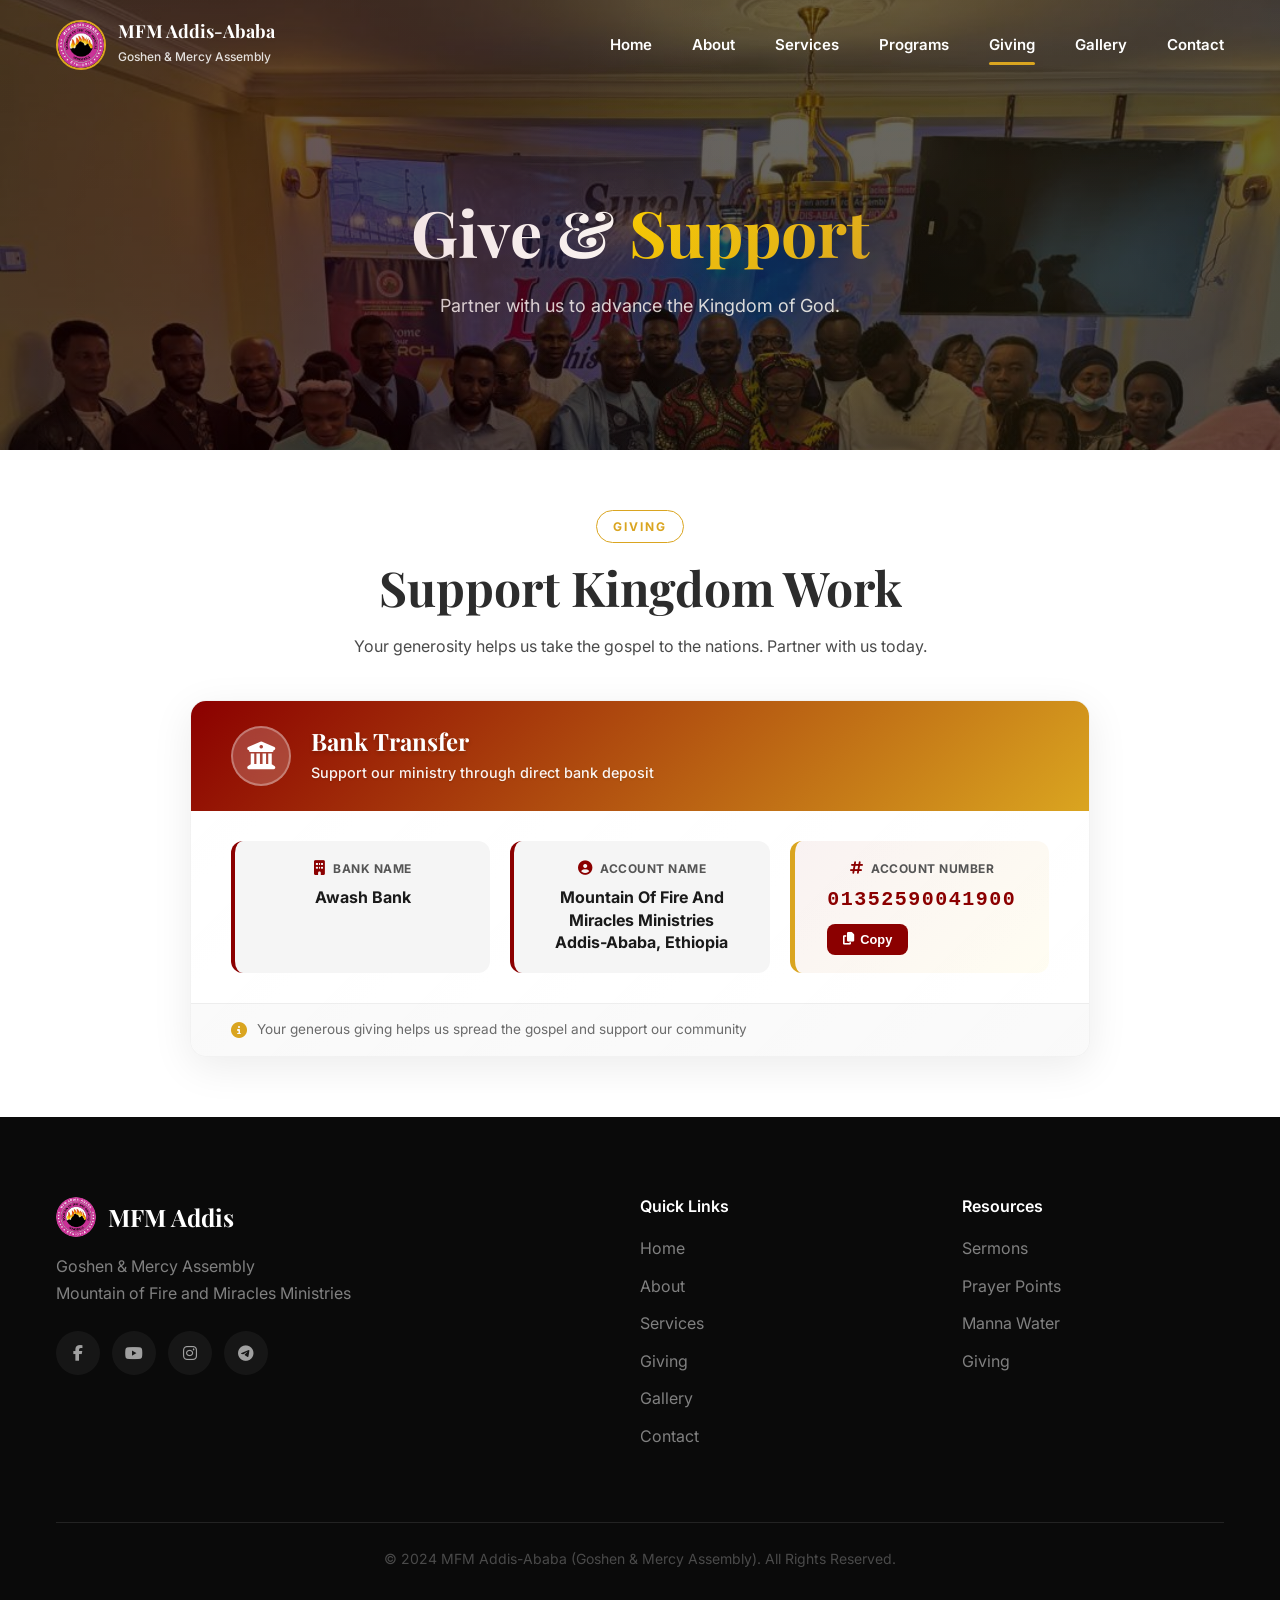
<file: giving.html>
<!DOCTYPE html>
<html lang="en">

<head>
    <meta charset="UTF-8">
    <meta name="viewport" content="width=device-width, initial-scale=1.0">
    <title>Giving | MFM Addis-Ababa</title>
    <meta name="description" content="Support the work of God at MFM Addis-Ababa.">

    <!-- Favicon -->
    <link rel="icon" type="image/x-icon" href="assets/icons/logo.ico">

    <!-- Fonts -->
    <link rel="preconnect" href="https://fonts.googleapis.com">
    <link rel="preconnect" href="https://fonts.gstatic.com" crossorigin>
    <link
        href="https://fonts.googleapis.com/css2?family=Inter:wght@300;400;500;600;700;800&family=Playfair+Display:wght@600;700;800&display=swap"
        rel="stylesheet">

    <!-- Icons -->
    <link rel="stylesheet" href="https://cdnjs.cloudflare.com/ajax/libs/font-awesome/6.4.0/css/all.min.css">

    <!-- AOS Animation -->
    <link href="https://unpkg.com/aos@2.3.1/dist/aos.css" rel="stylesheet">

    <!-- Custom CSS -->
    <link rel="stylesheet" href="style.css">

    <style>
        .hero {
            min-height: 50vh;
            align-items: center;
        }
    </style>
</head>

<body>
    <!-- Preloader -->
    <div class="preloader">
        <div class="loader">
            <img src="assets/images/logo.jpeg" alt="MFM Logo" class="loader-logo">
            <div class="loader-ring"></div>
        </div>
    </div>

    <!-- Header -->
    <header class="header">
        <div class="container">
            <div class="header-content">
                <a href="index.html" class="logo">
                    <img src="assets/images/logo.jpeg" alt="MFM Addis-Ababa Logo" class="logo-img">
                    <div class="logo-text">
                        <h4>MFM Addis-Ababa</h4>
                        <small>Goshen & Mercy Assembly</small>
                    </div>
                </a>

                <nav>
                    <ul class="nav-menu">
                        <li><a href="index.html" class="nav-link">Home</a></li>
                        <li><a href="about.html" class="nav-link">About</a></li>
                        <li><a href="services.html" class="nav-link">Services</a></li>
                        <li><a href="programs.html" class="nav-link">Programs</a></li>
                        <li><a href="giving.html" class="nav-link active">Giving</a></li>
                        <li><a href="gallery.html" class="nav-link">Gallery</a></li>
                        <li><a href="contact.html" class="nav-link">Contact</a></li>
                    </ul>
                </nav>

                <button class="menu-toggle" aria-label="Toggle navigation menu">
                    <i class="fas fa-bars"></i>
                </button>
            </div>
        </div>
    </header>

    <!-- Page Hero -->
    <section class="hero" style="min-height: 50vh; padding-top: 100px;">
        <div class="container">
            <div class="hero-text" style="text-align: center; max-width: 800px; margin: 0 auto;">
                <h1>Give & <span class="highlight">Support</span></h1>
                <p>Partner with us to advance the Kingdom of God.</p>
            </div>
        </div>
    </section>

    <!-- Giving Section -->
    <section class="section" id="giving">
        <div class="container">
            <div class="section-header" data-aos="fade-up">
                <span class="section-label">Giving</span>
                <h2 class="section-title">Support Kingdom Work</h2>
                <p>Your generosity helps us take the gospel to the nations. Partner with us today.</p>
            </div>

            <div style="max-width: 900px; margin: 0 auto;" data-aos="fade-up">
                <div class="bank-transfer-card">
                    <div class="bank-card-header">
                        <div class="bank-icon-wrapper">
                            <i class="fas fa-university"></i>
                        </div>
                        <div class="bank-header-text">
                            <h3>Bank Transfer</h3>
                            <p>Support our ministry through direct bank deposit</p>
                        </div>
                    </div>

                    <div class="bank-card-body">
                        <div class="bank-detail-row">
                            <div class="bank-detail-item">
                                <div class="detail-label">
                                    <i class="fas fa-building"></i>
                                    <span>Bank Name</span>
                                </div>
                                <div class="detail-value">Awash Bank</div>
                            </div>

                            <div class="bank-detail-item">
                                <div class="detail-label">
                                    <i class="fas fa-user-circle"></i>
                                    <span>Account Name</span>
                                </div>
                                <div class="detail-value">Mountain Of Fire And Miracles Ministries<br>Addis-Ababa,
                                    Ethiopia</div>
                            </div>

                            <div class="bank-detail-item highlight">
                                <div class="detail-label">
                                    <i class="fas fa-hashtag"></i>
                                    <span>Account Number</span>
                                </div>
                                <div class="detail-value account-number">
                                    01352590041900
                                    <button class="copy-btn"
                                        onclick="navigator.clipboard.writeText('01352590041900'); this.innerHTML='<i class=\'fas fa-check\'></i> Copied!'; setTimeout(() => this.innerHTML='<i class=\'fas fa-copy\'></i> Copy', 2000)">
                                        <i class="fas fa-copy"></i> Copy
                                    </button>
                                </div>
                            </div>
                        </div>
                    </div>

                    <div class="bank-card-footer">
                        <i class="fas fa-info-circle"></i>
                        <span>Your generous giving helps us spread the gospel and support our community</span>
                    </div>
                </div>
            </div>
        </div>
    </section>

    <!-- Footer -->
    <footer class="footer">
        <div class="container">
            <div class="footer-grid">
                <div class="footer-brand">
                    <h4><img src="assets/images/logo.jpeg" alt="MFM Logo"> MFM Addis</h4>
                    <p>Goshen & Mercy Assembly<br>Mountain of Fire and Miracles Ministries</p>
                    <div class="social-links">
                        <a href="#"><i class="fab fa-facebook-f"></i></a>
                        <a href="#"><i class="fab fa-youtube"></i></a>
                        <a href="#"><i class="fab fa-instagram"></i></a>
                        <a href="#"><i class="fab fa-telegram"></i></a>
                    </div>
                </div>

                <div class="footer-col">
                    <h5>Quick Links</h5>
                    <ul>
                        <li><a href="index.html">Home</a></li>
                        <li><a href="about.html">About</a></li>
                        <li><a href="services.html">Services</a></li>
                        <li><a href="giving.html">Giving</a></li>
                        <li><a href="gallery.html">Gallery</a></li>
                        <li><a href="contact.html">Contact</a></li>
                    </ul>
                </div>

                <div class="footer-col">
                    <h5>Resources</h5>
                    <ul>
                        <li><a href="#">Sermons</a></li>
                        <li><a href="#">Prayer Points</a></li>
                        <li><a href="#">Manna Water</a></li>
                        <li><a href="giving.html">Giving</a></li>
                    </ul>
                </div>
            </div>
            <div class="footer-bottom">
                <p>&copy; 2024 MFM Addis-Ababa (Goshen & Mercy Assembly). All Rights Reserved.</p>
            </div>
        </div>
    </footer>

    <!-- Scripts -->
    <script src="https://unpkg.com/aos@2.3.1/dist/aos.js"></script>
    <script src="script.js"></script>
</body>

</html>
</file>
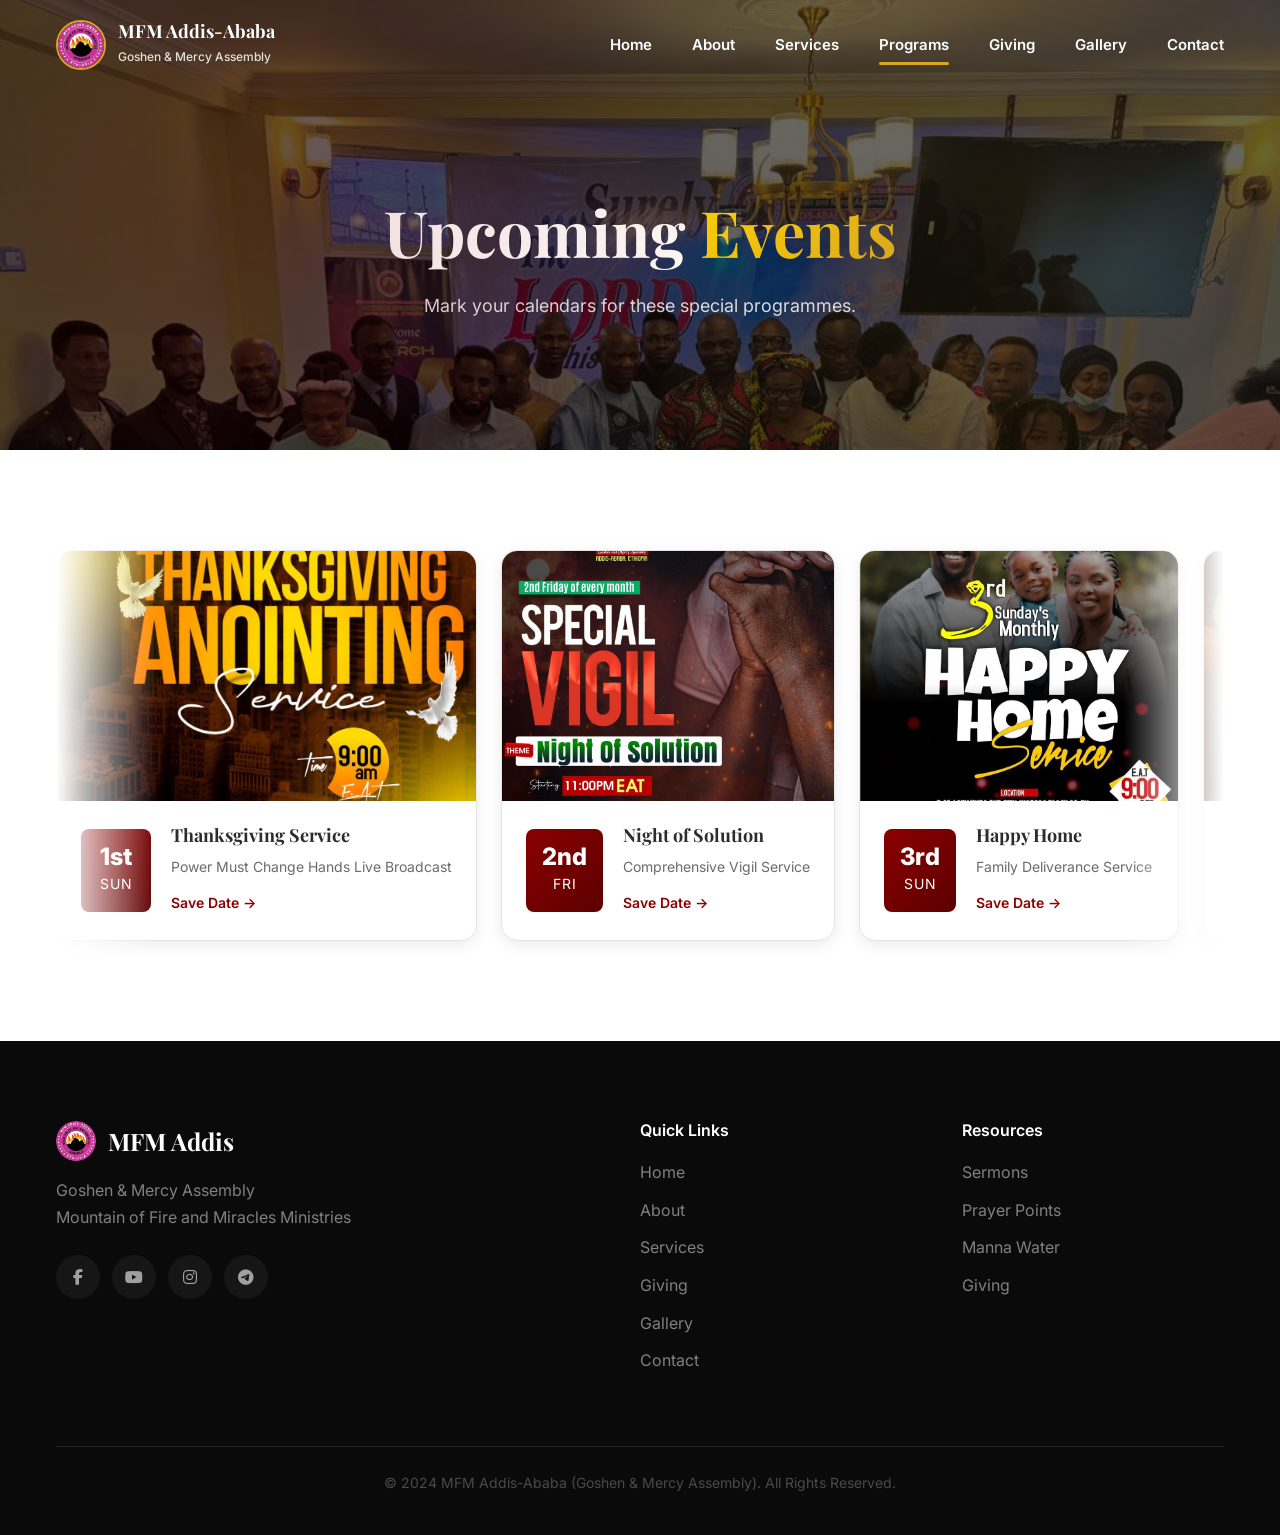
<file: programs.html>
<!DOCTYPE html>
<html lang="en">

<head>
    <meta charset="UTF-8">
    <meta name="viewport" content="width=device-width, initial-scale=1.0">
    <title>Programs | MFM Addis-Ababa</title>
    <meta name="description" content="Upcoming events and special programs at MFM Addis-Ababa.">

    <!-- Favicon -->
    <link rel="icon" type="image/x-icon" href="assets/icons/logo.ico">

    <!-- Fonts -->
    <link rel="preconnect" href="https://fonts.googleapis.com">
    <link rel="preconnect" href="https://fonts.gstatic.com" crossorigin>
    <link
        href="https://fonts.googleapis.com/css2?family=Inter:wght@300;400;500;600;700;800&family=Playfair+Display:wght@600;700;800&display=swap"
        rel="stylesheet">

    <!-- Icons -->
    <link rel="stylesheet" href="https://cdnjs.cloudflare.com/ajax/libs/font-awesome/6.4.0/css/all.min.css">

    <!-- AOS Animation -->
    <link href="https://unpkg.com/aos@2.3.1/dist/aos.css" rel="stylesheet">

    <!-- Custom CSS -->
    <link rel="stylesheet" href="style.css">

    <style>
        .hero {
            min-height: 50vh;
            align-items: center;
        }
    </style>
</head>

<body>
    <!-- Preloader -->
    <div class="preloader">
        <div class="loader">
            <img src="assets/images/logo.jpeg" alt="MFM Logo" class="loader-logo">
            <div class="loader-ring"></div>
        </div>
    </div>

    <!-- Header -->
    <header class="header">
        <div class="container">
            <div class="header-content">
                <a href="index.html" class="logo">
                    <img src="assets/images/logo.jpeg" alt="MFM Addis-Ababa Logo" class="logo-img">
                    <div class="logo-text">
                        <h4>MFM Addis-Ababa</h4>
                        <small>Goshen & Mercy Assembly</small>
                    </div>
                </a>

                <nav>
                    <ul class="nav-menu">
                        <li><a href="index.html" class="nav-link">Home</a></li>
                        <li><a href="about.html" class="nav-link">About</a></li>
                        <li><a href="services.html" class="nav-link">Services</a></li>
                        <li><a href="programs.html" class="nav-link active">Programs</a></li>
                        <li><a href="giving.html" class="nav-link">Giving</a></li>
                        <li><a href="gallery.html" class="nav-link">Gallery</a></li>
                        <li><a href="contact.html" class="nav-link">Contact</a></li>
                    </ul>
                </nav>

                <button class="menu-toggle" aria-label="Toggle navigation menu">
                    <i class="fas fa-bars"></i>
                </button>
            </div>
        </div>
    </header>

    <!-- Page Hero -->
    <section class="hero" style="min-height: 50vh; padding-top: 100px;">
        <div class="container">
            <div class="hero-text" style="text-align: center; max-width: 800px; margin: 0 auto;">
                <h1>Upcoming <span class="highlight">Events</span></h1>
                <p>Mark your calendars for these special programmes.</p>
            </div>
        </div>
    </section>

    <!-- Events Section -->
    <section class="section" id="events">
        <div class="container">
            <div class="events-marquee">
                <div class="events-track">
                    <!-- set 1 -->
                    <div class="event-card">
                        <div class="event-flyer">
                            <img src="assets/images/thanksgiving first sunday.jpeg" alt="Thanksgiving Service">
                        </div>
                        <div class="event-details">
                            <div class="event-date">
                                <span class="day">1st</span>
                                <span class="month">Sun</span>
                            </div>
                            <div class="event-info">
                                <h4>Thanksgiving Service</h4>
                                <p>Power Must Change Hands Live Broadcast</p>
                                <a href="contact.html" class="event-link">Save Date →</a>
                            </div>
                        </div>
                    </div>

                    <div class="event-card">
                        <div class="event-flyer">
                            <img src="assets/images/special vigil 2nd friday.jpeg" alt="Night of Solution">
                        </div>
                        <div class="event-details">
                            <div class="event-date">
                                <span class="day">2nd</span>
                                <span class="month">Fri</span>
                            </div>
                            <div class="event-info">
                                <h4>Night of Solution</h4>
                                <p>Comprehensive Vigil Service</p>
                                <a href="contact.html" class="event-link">Save Date →</a>
                            </div>
                        </div>
                    </div>

                    <div class="event-card">
                        <div class="event-flyer">
                            <img src="assets/images/happy home 3rd sunday.jpeg" alt="Happy Home">
                        </div>
                        <div class="event-details">
                            <div class="event-date">
                                <span class="day">3rd</span>
                                <span class="month">Sun</span>
                            </div>
                            <div class="event-info">
                                <h4>Happy Home</h4>
                                <p>Family Deliverance Service</p>
                                <a href="contact.html" class="event-link">Save Date →</a>
                            </div>
                        </div>
                    </div>

                    <div class="event-card">
                        <div class="event-flyer">
                            <img src="assets/images/deliverance 4th sunday.jpeg" alt="Deliverance Sunday">
                        </div>
                        <div class="event-details">
                            <div class="event-date">
                                <span class="day">4th</span>
                                <span class="month">Sun</span>
                            </div>
                            <div class="event-info">
                                <h4>Deliverance Sunday</h4>
                                <p>Special Deliverance Prayers</p>
                                <a href="contact.html" class="event-link">Save Date →</a>
                            </div>
                        </div>
                    </div>

                    <div class="event-card">
                        <div class="event-flyer">
                            <img src="assets/images/manna water.jpeg" alt="Manna Water Service">
                        </div>
                        <div class="event-details">
                            <div class="event-date">
                                <span class="day">Any</span>
                                <span class="month">Wed</span>
                            </div>
                            <div class="event-info">
                                <h4>Manna Water Service</h4>
                                <p>Mid-week Spiritual Recharging</p>
                                <a href="contact.html" class="event-link">Save Date →</a>
                            </div>
                        </div>
                    </div>

                    <div class="event-card">
                        <div class="event-flyer">
                            <img src="assets/images/nullify.jpeg" alt="Nullify the Enemy">
                        </div>
                        <div class="event-details">
                            <div class="event-date">
                                <span class="day">28</span>
                                <span class="month">Feb</span>
                            </div>
                            <div class="event-info">
                                <h4>Prayers to Nullify Witchcraft Judgement</h4>
                                <p>Targeted Prayer to Cancel Every Evil Plan</p>
                                <a href="contact.html" class="event-link">Save Date →</a>
                            </div>
                        </div>
                    </div>

                    <div class="event-card">
                        <div class="event-flyer">
                            <img src="assets/images/2nd sundays.jpeg" alt="2nd Sundays Service">
                        </div>
                        <div class="event-details">
                            <div class="event-date">
                                <span class="day">2nd</span>
                                <span class="month">Sun</span>
                            </div>
                            <div class="event-info">
                                <h4>2nd Sundays Service</h4>
                                <p>Monthly Special Sunday Programme</p>
                                <a href="contact.html" class="event-link">Save Date →</a>
                            </div>
                        </div>
                    </div>

                    <!-- set 2 (duplicate for loop) -->
                    <div class="event-card">
                        <div class="event-flyer">
                            <img src="assets/images/thanksgiving first sunday.jpeg" alt="Thanksgiving Service">
                        </div>
                        <div class="event-details">
                            <div class="event-date">
                                <span class="day">1st</span>
                                <span class="month">Sun</span>
                            </div>
                            <div class="event-info">
                                <h4>Thanksgiving Service</h4>
                                <p>Power Must Change Hands Live Broadcast</p>
                                <a href="contact.html" class="event-link">Save Date →</a>
                            </div>
                        </div>
                    </div>

                    <div class="event-card">
                        <div class="event-flyer">
                            <img src="assets/images/special vigil 2nd friday.jpeg" alt="Night of Solution">
                        </div>
                        <div class="event-details">
                            <div class="event-date">
                                <span class="day">2nd</span>
                                <span class="month">Fri</span>
                            </div>
                            <div class="event-info">
                                <h4>Night of Solution</h4>
                                <p>Comprehensive Vigil Service</p>
                                <a href="contact.html" class="event-link">Save Date →</a>
                            </div>
                        </div>
                    </div>

                    <div class="event-card">
                        <div class="event-flyer">
                            <img src="assets/images/manna water.jpeg" alt="Manna Water Service">
                        </div>
                        <div class="event-details">
                            <div class="event-date">
                                <span class="day">Any</span>
                                <span class="month">Wed</span>
                            </div>
                            <div class="event-info">
                                <h4>Manna Water Service</h4>
                                <p>Mid-week Spiritual Recharging</p>
                                <a href="contact.html" class="event-link">Save Date →</a>
                            </div>
                        </div>
                    </div>

                    <div class="event-card">
                        <div class="event-flyer">
                            <img src="assets/images/nullify.jpeg" alt="Nullify the Enemy">
                        </div>
                        <div class="event-details">
                            <div class="event-date">
                                <span class="day">Spe</span>
                                <span class="month">cial</span>
                            </div>
                            <div class="event-info">
                                <h4>Nullify the Enemy</h4>
                                <p>Targeted Prayer to Cancel Every Evil Plan</p>
                                <a href="contact.html" class="event-link">Save Date →</a>
                            </div>
                        </div>
                    </div>

                    <div class="event-card">
                        <div class="event-flyer">
                            <img src="assets/images/2nd sundays.jpeg" alt="2nd Sundays Service">
                        </div>
                        <div class="event-details">
                            <div class="event-date">
                                <span class="day">2nd</span>
                                <span class="month">Sun</span>
                            </div>
                            <div class="event-info">
                                <h4>2nd Sundays Service</h4>
                                <p>Monthly Special Sunday Programme</p>
                                <a href="contact.html" class="event-link">Save Date →</a>
                            </div>
                        </div>
                    </div>
                </div>
            </div>
        </div>
    </section>

    <!-- Footer -->
    <footer class="footer">
        <div class="container">
            <div class="footer-grid">
                <div class="footer-brand">
                    <h4><img src="assets/images/logo.jpeg" alt="MFM Logo"> MFM Addis</h4>
                    <p>Goshen & Mercy Assembly<br>Mountain of Fire and Miracles Ministries</p>
                    <div class="social-links">
                        <a href="#"><i class="fab fa-facebook-f"></i></a>
                        <a href="#"><i class="fab fa-youtube"></i></a>
                        <a href="#"><i class="fab fa-instagram"></i></a>
                        <a href="#"><i class="fab fa-telegram"></i></a>
                    </div>
                </div>

                <div class="footer-col">
                    <h5>Quick Links</h5>
                    <ul>
                        <li><a href="index.html">Home</a></li>
                        <li><a href="about.html">About</a></li>
                        <li><a href="services.html">Services</a></li>
                        <li><a href="giving.html">Giving</a></li>
                        <li><a href="gallery.html">Gallery</a></li>
                        <li><a href="contact.html">Contact</a></li>
                    </ul>
                </div>

                <div class="footer-col">
                    <h5>Resources</h5>
                    <ul>
                        <li><a href="#">Sermons</a></li>
                        <li><a href="#">Prayer Points</a></li>
                        <li><a href="#">Manna Water</a></li>
                        <li><a href="giving.html">Giving</a></li>
                    </ul>
                </div>
            </div>
            <div class="footer-bottom">
                <p>&copy; 2024 MFM Addis-Ababa (Goshen & Mercy Assembly). All Rights Reserved.</p>
            </div>
        </div>
    </footer>

    <!-- Scripts -->
    <script src="https://unpkg.com/aos@2.3.1/dist/aos.js"></script>
    <script src="script.js"></script>
</body>

</html>
</file>
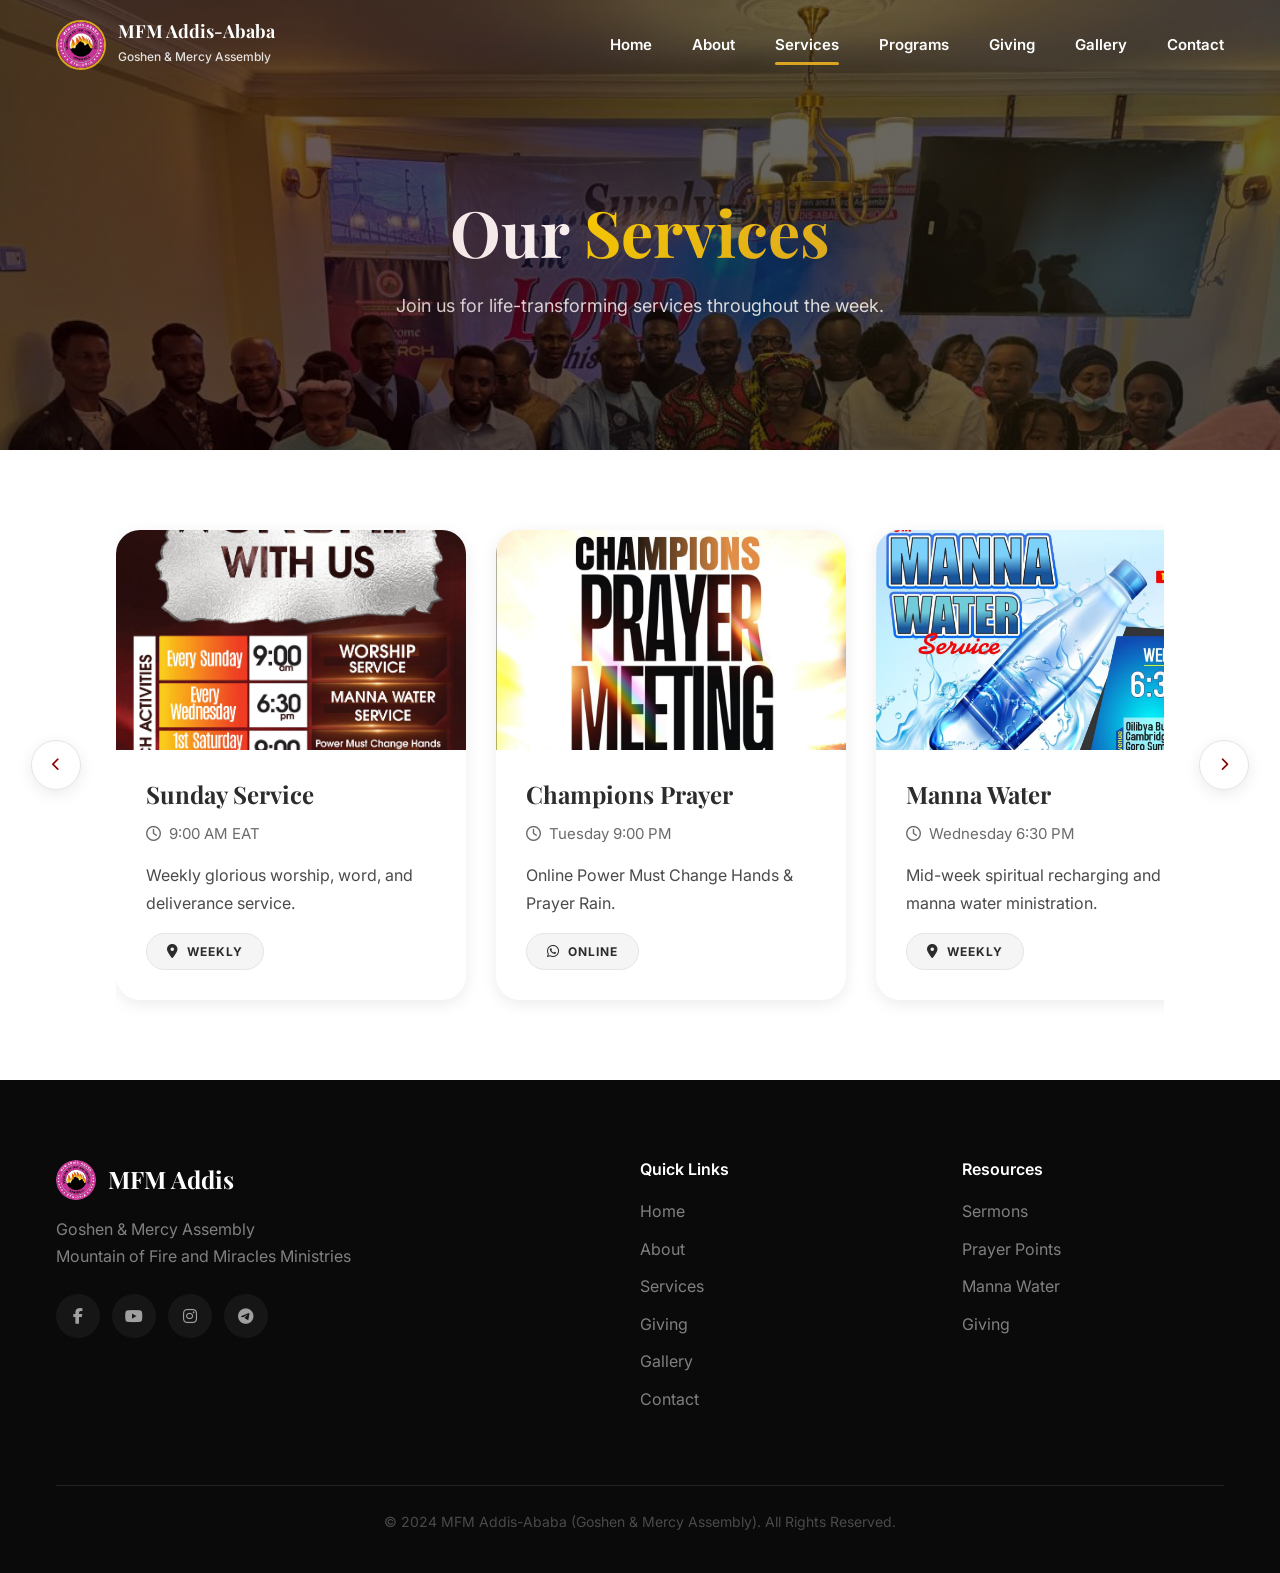
<file: services.html>
<!DOCTYPE html>
<html lang="en">

<head>
    <meta charset="UTF-8">
    <meta name="viewport" content="width=device-width, initial-scale=1.0">
    <title>Services | MFM Addis-Ababa</title>
    <meta name="description" content="Weekly services and programs at MFM Addis-Ababa, Goshen & Mercy Assembly.">

    <!-- Favicon -->
    <link rel="icon" type="image/x-icon" href="assets/icons/logo.ico">

    <!-- Fonts -->
    <link rel="preconnect" href="https://fonts.googleapis.com">
    <link rel="preconnect" href="https://fonts.gstatic.com" crossorigin>
    <link
        href="https://fonts.googleapis.com/css2?family=Inter:wght@300;400;500;600;700;800&family=Playfair+Display:wght@600;700;800&display=swap"
        rel="stylesheet">

    <!-- Icons -->
    <link rel="stylesheet" href="https://cdnjs.cloudflare.com/ajax/libs/font-awesome/6.4.0/css/all.min.css">

    <!-- AOS Animation -->
    <link href="https://unpkg.com/aos@2.3.1/dist/aos.css" rel="stylesheet">

    <!-- Custom CSS -->
    <link rel="stylesheet" href="style.css">

    <style>
        .hero {
            min-height: 60vh;
            align-items: center;
        }
    </style>
</head>

<body>
    <!-- Preloader -->
    <div class="preloader">
        <div class="loader">
            <img src="assets/images/logo.jpeg" alt="MFM Logo" class="loader-logo">
            <div class="loader-ring"></div>
        </div>
    </div>

    <!-- Header -->
    <header class="header">
        <div class="container">
            <div class="header-content">
                <a href="index.html" class="logo">
                    <img src="assets/images/logo.jpeg" alt="MFM Addis-Ababa Logo" class="logo-img">
                    <div class="logo-text">
                        <h4>MFM Addis-Ababa</h4>
                        <small>Goshen & Mercy Assembly</small>
                    </div>
                </a>

                <nav>
                    <ul class="nav-menu">
                        <li><a href="index.html" class="nav-link">Home</a></li>
                        <li><a href="about.html" class="nav-link">About</a></li>
                        <li><a href="services.html" class="nav-link active">Services</a></li>
                        <li><a href="programs.html" class="nav-link">Programs</a></li>
                        <li><a href="giving.html" class="nav-link">Giving</a></li>
                        <li><a href="gallery.html" class="nav-link">Gallery</a></li>
                        <li><a href="contact.html" class="nav-link">Contact</a></li>
                    </ul>
                </nav>

                <button class="menu-toggle" aria-label="Toggle navigation menu">
                    <i class="fas fa-bars"></i>
                </button>
            </div>
        </div>
    </header>

    <!-- Page Hero -->
    <section class="hero" style="min-height: 50vh; padding-top: 100px;">
        <div class="container">
            <div class="hero-text" style="text-align: center; max-width: 800px; margin: 0 auto;">
                <h1>Our <span class="highlight">Services</span></h1>
                <p>Join us for life-transforming services throughout the week.</p>
            </div>
        </div>
    </section>

    <!-- Services Section -->
    <section class="section" id="services">
        <div class="container">
            <div class="services-slider-wrapper">
                <div class="services-grid" id="servicesSlider">
                    <div class="service-card" data-aos="fade-up" data-aos-delay="100">
                        <div class="service-banner">
                            <img src="assets/images/main.jpg" alt="Sunday Service">
                        </div>
                        <div class="service-content">
                            <h3>Sunday Service</h3>
                            <p class="service-time">
                                <i class="far fa-clock"></i>
                                9:00 AM EAT
                            </p>
                            <p>Weekly glorious worship, word, and deliverance service.</p>
                            <a href="https://maps.app.goo.gl/q8BUXqs9FX58D1ZQ9" target="_blank" class="service-tag">
                                <i class="fas fa-map-marker-alt"></i> Weekly
                            </a>
                        </div>
                    </div>

                    <div class="service-card" data-aos="fade-up" data-aos-delay="200">
                        <div class="service-banner">
                            <img src="assets/images/champions prayer meeting .jpeg" alt="Champions Prayer">
                        </div>
                        <div class="service-content">
                            <h3>Champions Prayer</h3>
                            <p class="service-time">
                                <i class="far fa-clock"></i>
                                Tuesday 9:00 PM
                            </p>
                            <p>Online Power Must Change Hands & Prayer Rain.</p>
                            <a href="https://wa.me/251977078677" target="_blank" class="service-tag">
                                <i class="fab fa-whatsapp"></i> Online
                            </a>
                        </div>
                    </div>

                    <div class="service-card" data-aos="fade-up" data-aos-delay="300">
                        <div class="service-banner">
                            <img src="assets/images/manna water.jpeg" alt="Manna Water Service">
                        </div>
                        <div class="service-content">
                            <h3>Manna Water</h3>
                            <p class="service-time">
                                <i class="far fa-clock"></i>
                                Wednesday 6:30 PM
                            </p>
                            <p>Mid-week spiritual recharging and manna water ministration.</p>
                            <a href="https://maps.app.goo.gl/q8BUXqs9FX58D1ZQ9" target="_blank" class="service-tag">
                                <i class="fas fa-map-marker-alt"></i> Weekly
                            </a>
                        </div>
                    </div>

                    <div class="service-card featured" data-aos="fade-up" data-aos-delay="400">
                        <div class="service-banner">
                            <img src="assets/images/special vigil 2nd friday.jpeg" alt="Night of Solution">
                        </div>
                        <div class="service-content">
                            <h3>Night of Solution</h3>
                            <p class="service-time">
                                <i class="far fa-clock"></i>
                                2nd Friday 11:00 PM
                            </p>
                            <p>Monthly vigil for divine intervention.</p>
                            <a href="https://maps.app.goo.gl/q8BUXqs9FX58D1ZQ9" target="_blank" class="service-tag">
                                <i class="fas fa-map-marker-alt"></i> Monthly
                            </a>
                        </div>
                    </div>
                </div>

                <button class="slider-btn prev" aria-label="Previous Program">
                    <i class="fas fa-chevron-left"></i>
                </button>
                <button class="slider-btn next" aria-label="Next Program">
                    <i class="fas fa-chevron-right"></i>
                </button>
            </div>
        </div>
    </section>

    <!-- Footer -->
    <footer class="footer">
        <div class="container">
            <div class="footer-grid">
                <div class="footer-brand">
                    <h4><img src="assets/images/logo.jpeg" alt="MFM Logo"> MFM Addis</h4>
                    <p>Goshen & Mercy Assembly<br>Mountain of Fire and Miracles Ministries</p>
                    <div class="social-links">
                        <a href="#"><i class="fab fa-facebook-f"></i></a>
                        <a href="#"><i class="fab fa-youtube"></i></a>
                        <a href="#"><i class="fab fa-instagram"></i></a>
                        <a href="#"><i class="fab fa-telegram"></i></a>
                    </div>
                </div>

                <div class="footer-col">
                    <h5>Quick Links</h5>
                    <ul>
                        <li><a href="index.html">Home</a></li>
                        <li><a href="about.html">About</a></li>
                        <li><a href="services.html">Services</a></li>
                        <li><a href="giving.html">Giving</a></li>
                        <li><a href="gallery.html">Gallery</a></li>
                        <li><a href="contact.html">Contact</a></li>
                    </ul>
                </div>

                <div class="footer-col">
                    <h5>Resources</h5>
                    <ul>
                        <li><a href="#">Sermons</a></li>
                        <li><a href="#">Prayer Points</a></li>
                        <li><a href="#">Manna Water</a></li>
                        <li><a href="giving.html">Giving</a></li>
                    </ul>
                </div>
            </div>
            <div class="footer-bottom">
                <p>&copy; 2024 MFM Addis-Ababa (Goshen & Mercy Assembly). All Rights Reserved.</p>
            </div>
        </div>
    </footer>

    <!-- Scripts -->
    <script src="https://unpkg.com/aos@2.3.1/dist/aos.js"></script>
    <script src="script.js"></script>
</body>

</html>
</file>
<file: style.css>
/* ========== CSS VARIABLES ========== */
:root {
  --primary: #8B0000;
  --primary-light: #A52A2A;
  --primary-dark: #5C0000;
  --accent: #DAA520;
  --accent-light: #FFD700;
  --text-main: #2C2C2C;
  /* Dark Charcoal for Headings */
  --text-body: #4a4a4a;
  --text-light: #6b6b6b;
  --bg-white: #ffffff;
  --bg-light: #fafafa;
  --bg-gray: #f5f5f5;
  --border: #e5e5e5;
  --shadow-sm: 0 2px 8px rgba(0, 0, 0, 0.06);
  --shadow-md: 0 4px 16px rgba(0, 0, 0, 0.08);
  --shadow-lg: 0 8px 32px rgba(0, 0, 0, 0.12);
  --shadow-xl: 0 16px 48px rgba(0, 0, 0, 0.15);
  --radius-sm: 8px;
  --radius-md: 12px;
  --radius-lg: 16px;
  --radius-xl: 24px;
  --transition: all 0.3s cubic-bezier(0.4, 0, 0.2, 1);
}

/* ========== RESET & BASE ========== */
* {
  margin: 0;
  padding: 0;
  box-sizing: border-box;
}

html {
  scroll-behavior: smooth;
  font-size: 16px;
}

body {
  font-family: 'Inter', sans-serif;
  /* Clean Sans-Serif */
  color: var(--text-body);
  background: var(--bg-white);
  line-height: 1.6;
  overflow-x: hidden;
  -webkit-font-smoothing: antialiased;
  -moz-osx-font-smoothing: grayscale;
}

img {
  max-width: 100%;
  display: block;
  height: auto;
}

a {
  text-decoration: none;
  color: inherit;
  transition: var(--transition);
}

ul {
  list-style: none;
}

/* ========== TYPOGRAPHY ========== */
h1,
h2,
h3,
h4,
h5,
h6 {
  font-family: 'Playfair Display', serif;
  line-height: 1.2;
  font-weight: 700;
  margin-bottom: 1rem;
  color: var(--text-main);
  /* Dark Charcoal */
}

h1 {
  font-size: clamp(2.5rem, 5vw, 4rem);
}

h2 {
  font-size: clamp(2rem, 4vw, 3rem);
}

h3 {
  font-size: clamp(1.5rem, 3vw, 2rem);
}

h4 {
  font-size: 1.25rem;
}

p {
  line-height: 1.7;
  color: var(--text-body);
  margin-bottom: 1rem;
}

/* ========== UTILITIES ========== */
.container {
  max-width: 1200px;
  margin: 0 auto;
  padding: 0 16px;
}

.section {
  padding: 60px 0;
}

.section-header {
  text-align: center;
  max-width: 800px;
  margin: 0 auto 40px;
}

.section-label {
  display: inline-block;
  padding: 6px 16px;
  border: 1px solid var(--accent);
  background: transparent;
  color: var(--accent);
  border-radius: 50px;
  font-size: 0.75rem;
  font-weight: 700;
  text-transform: uppercase;
  letter-spacing: 2px;
  /* Increased Kerning */
  margin-bottom: 16px;
}

.section-title {
  color: var(--text-main);
  margin-bottom: 16px;
}

.text-accent {
  color: var(--primary);
}

.btn {
  display: inline-flex;
  align-items: center;
  gap: 8px;
  padding: 14px 32px;
  border-radius: 50px;
  font-weight: 600;
  font-size: 0.938rem;
  cursor: pointer;
  transition: var(--transition);
  border: none;
  text-align: center;
  white-space: nowrap;
}

.btn-primary {
  background: linear-gradient(135deg, var(--primary), var(--primary-dark));
  color: var(--bg-white);
  box-shadow: 0 4px 12px rgba(139, 0, 0, 0.3);
}

.btn-primary:hover {
  transform: translateY(-2px);
  box-shadow: 0 8px 20px rgba(139, 0, 0, 0.4);
}

.btn-outline {
  background: transparent;
  color: var(--primary);
  border: 2px solid var(--primary);
}

.btn-outline:hover {
  background: var(--primary);
  color: var(--bg-white);
}

.btn-white {
  background: rgba(255, 255, 255, 0.15);
  color: var(--bg-white);
  backdrop-filter: blur(10px);
  border: 1px solid rgba(255, 255, 255, 0.2);
}

.btn-white:hover {
  background: rgba(255, 255, 255, 0.25);
}

/* ========== PRELOADER ========== */
.preloader {
  position: fixed;
  inset: 0;
  background: var(--bg-white);
  z-index: 9999;
  display: flex;
  justify-content: center;
  align-items: center;
  transition: opacity 0.5s ease;
}

.loader {
  width: 80px;
  height: 80px;
  position: relative;
}

.loader-logo {
  width: 50px;
  height: 50px;
  border-radius: 50%;
  position: absolute;
  top: 50%;
  left: 50%;
  transform: translate(-50%, -50%);
  z-index: 2;
}

.loader-ring {
  position: absolute;
  inset: 0;
  border: 3px solid transparent;
  border-top-color: var(--primary);
  border-right-color: var(--accent);
  border-radius: 50%;
  animation: spin 1s linear infinite;
}

@keyframes spin {
  to {
    transform: rotate(360deg);
  }
}

/* ========== HEADER ========== */
.header {
  position: fixed;
  top: 0;
  left: 0;
  width: 100%;
  z-index: 1000;
  transition: var(--transition);
  padding: 20px 0;
}

.header.scrolled {
  background: rgba(255, 255, 255, 0.98);
  backdrop-filter: blur(20px);
  box-shadow: var(--shadow-sm);
  padding: 12px 0;
}

.header-content {
  display: flex;
  justify-content: space-between;
  align-items: center;
}

.logo {
  display: flex;
  align-items: center;
  gap: 12px;
  z-index: 1001;
}

.logo-img {
  width: 50px;
  height: 50px;
  border-radius: 50%;
  object-fit: cover;
  border: 2px solid var(--accent);
}

.logo-text h4 {
  font-size: 1.125rem;
  margin: 0;
  color: var(--bg-white);
  transition: var(--transition);
}

.logo-text small {
  font-size: 0.75rem;
  color: rgba(255, 255, 255, 0.85);
  font-family: 'Inter', sans-serif;
  font-weight: 500;
}

.header.scrolled .logo-text h4 {
  color: var(--primary);
}

.header.scrolled .logo-text small {
  color: var(--text-light);
}

.nav-menu {
  display: flex;
  gap: 40px;
  align-items: center;
}

.nav-link {
  color: var(--bg-white);
  font-weight: 600;
  font-size: 0.938rem;
  position: relative;
  padding: 8px 0;
  display: inline-block;
  transition: var(--transition);
}

.nav-link::after {
  content: '';
  position: absolute;
  bottom: 0;
  left: 50%;
  width: 0;
  height: 3px;
  background: var(--accent);
  transition: var(--transition);
  transform: translateX(-50%);
  border-radius: 2px;
}

.nav-link:hover {
  color: var(--accent-light);
  transform: translateY(-2px);
  text-shadow: 0 0 15px rgba(218, 165, 32, 0.4);
}

.nav-link:hover::after,
.nav-link.active::after {
  width: 100%;
}

.header.scrolled .nav-link {
  color: var(--text-main);
}

.header.scrolled .nav-link:hover {
  color: var(--primary);
}

.menu-toggle {
  display: none;
  background: none;
  border: none;
  font-size: 1.5rem;
  color: var(--bg-white);
  cursor: pointer;
  z-index: 1001;
}

.header.scrolled .menu-toggle {
  color: var(--text-main);
}

/* ========== HERO ========== */
.hero {
  min-height: 100vh;
  display: flex;
  align-items: center;
  position: relative;
  background: linear-gradient(rgba(0, 0, 0, 0.6), rgba(0, 0, 0, 0.7)), url('assets/images/Service moments VII.jpeg');
  background-size: cover;
  background-position: center;
  background-attachment: fixed;
  padding-top: 80px;
  overflow: hidden;
}

.hero::before {
  content: '';
  position: absolute;
  inset: 0;
  background:
    radial-gradient(circle at 20% 50%, rgba(139, 0, 0, 0.15) 0%, transparent 50%),
    radial-gradient(circle at 80% 80%, rgba(218, 165, 32, 0.1) 0%, transparent 50%);
  animation: pulse 8s ease-in-out infinite;
}

@keyframes pulse {

  0%,
  100% {
    opacity: 0.5;
  }

  50% {
    opacity: 1;
  }
}

.hero-content-wrapper {
  display: grid;
  grid-template-columns: 1fr 1fr;
  gap: 60px;
  align-items: center;
  position: relative;
  z-index: 1;
}

.hero-text h1 {
  color: var(--bg-white);
  margin-bottom: 24px;
  line-height: 1.1;
}

.hero-text .highlight {
  background: linear-gradient(135deg, var(--accent-light), var(--accent));
  -webkit-background-clip: text;
  background-clip: text;
  -webkit-text-fill-color: transparent;
}

.hero-text p {
  color: rgba(255, 255, 255, 0.85);
  font-size: 1.125rem;
  margin-bottom: 32px;
  max-width: 540px;
}

.hero-buttons {
  display: flex;
  gap: 16px;
  flex-wrap: wrap;
}

.hero-visual {
  display: flex;
  justify-content: center;
  align-items: center;
  position: relative;
}

.hero-logo {
  width: 100%;
  max-width: 400px;
  height: auto;
  aspect-ratio: 1;
  border-radius: 50%;
  object-fit: cover;
  border: 5px solid var(--accent);
  box-shadow: 0 0 60px rgba(218, 165, 32, 0.4);
  animation: float 6s ease-in-out infinite;
}

@keyframes float {

  0%,
  100% {
    transform: translateY(0);
  }

  50% {
    transform: translateY(-20px);
  }
}

/* ========== ABOUT ========== */
.about-grid {
  display: grid;
  grid-template-columns: 1fr 1fr;
  gap: 80px;
  align-items: center;
}

.about-visual {
  position: relative;
  height: 500px;
}

.about-card {
  position: absolute;
  background: var(--bg-white);
  border-radius: var(--radius-xl);
  box-shadow: var(--shadow-xl);
  padding: 60px;
  display: flex;
  flex-direction: column;
  align-items: center;
  justify-content: center;
  text-align: center;
  width: 100%;
  height: 100%;
  transition: var(--transition);
}

.about-card:hover {
  transform: translateY(-10px);
}

.about-card::before {
  content: '';
  position: absolute;
  inset: 0;
  background:
    radial-gradient(circle at top right, rgba(218, 165, 32, 0.08), transparent 60%),
    radial-gradient(circle at bottom left, rgba(139, 0, 0, 0.05), transparent 60%);
  border-radius: var(--radius-xl);
}

.about-icon {
  width: 120px;
  height: 120px;
  border-radius: 50%;
  object-fit: cover;
  border: 4px solid var(--primary);
  margin-bottom: 24px;
  position: relative;
  z-index: 1;
}

.about-card h3 {
  font-size: 1.75rem;
  color: var(--primary);
  /* Keep Brand Red Here */
  position: relative;
  z-index: 1;
}

.stats {
  display: flex;
  gap: 40px;
  margin: 32px 0;
  padding: 32px 0;
  border-top: 1px solid var(--border);
  border-bottom: 1px solid var(--border);
}

.stat h4 {
  font-size: 2.5rem;
  color: var(--primary);
  margin: 0;
}

.stat p {
  font-size: 0.875rem;
  text-transform: uppercase;
  letter-spacing: 2px;
  /* Increased Kerning */
  font-weight: 600;
  color: var(--text-light);
  margin: 0;
}

.about-link {
  display: inline-flex;
  align-items: center;
  gap: 8px;
  color: var(--primary);
  font-weight: 600;
  margin-top: 16px;
}

.about-link:hover {
  gap: 12px;
  color: var(--accent);
}

/* ========== SERVICES ========== */
/* ========== SERVICES SLIDER ========== */
.services-slider-wrapper {
  position: relative;
  padding: 0 60px;
  /* Space for side buttons */
}

.services-grid {
  display: flex;
  gap: 30px;
  overflow-x: auto;
  scroll-behavior: smooth;
  -ms-overflow-style: none;
  scrollbar-width: none;
  padding: 20px 0;
  scroll-snap-type: x mandatory;
}

.services-grid::-webkit-scrollbar {
  display: none;
}

.service-card {
  flex: 0 0 350px;
  scroll-snap-align: start;
}

.slider-btn {
  position: absolute;
  top: 50%;
  transform: translateY(-50%);
  width: 50px;
  height: 50px;
  border-radius: 50%;
  border: 1px solid var(--border);
  background: var(--bg-white);
  color: var(--primary);
  display: flex;
  align-items: center;
  justify-content: center;
  cursor: pointer;
  transition: var(--transition);
  box-shadow: var(--shadow-md);
  z-index: 10;
  opacity: 1;
  /* Ensure visible */
}

.slider-btn.prev {
  left: -25px;
  /* Offset for better visibility on white space */
}

.slider-btn.next {
  right: -25px;
}

.slider-btn:hover {
  background: var(--primary);
  color: var(--bg-white);
  border-color: var(--primary);
  transform: translateY(-50%) scale(1.1);
}

@media (max-width: 768px) {
  .services-slider-wrapper {
    padding: 0 16px;
  }

  .service-card {
    flex: 0 0 85%;
  }

  .slider-btn {
    display: none;
    /* Hide side buttons on mobile to save space */
  }

  /* Optimize service card height for mobile */
  .service-banner {
    height: 160px;
  }

  .service-content {
    padding: 20px;
  }

  .service-card h3 {
    font-size: 1.25rem;
    margin-bottom: 8px;
  }

  .service-card p {
    font-size: 0.875rem;
    margin-bottom: 12px;
  }

  .service-time {
    font-size: 0.813rem;
    margin-bottom: 12px;
  }

  .service-tag {
    padding: 6px 16px;
    font-size: 0.688rem;
  }
}

.service-card {
  background: var(--bg-white);
  border-radius: var(--radius-xl);
  box-shadow: var(--shadow-md);
  transition: var(--transition);
  position: relative;
  overflow: hidden;
  display: flex;
  flex-direction: column;
}

.service-card:hover {
  transform: translateY(-8px);
  box-shadow: var(--shadow-lg);
}

.service-banner {
  width: 100%;
  height: 220px;
  overflow: hidden;
  position: relative;
}

.service-banner img {
  width: 100%;
  height: 100%;
  object-fit: cover;
  transition: transform 0.6s cubic-bezier(0.4, 0, 0.2, 1);
}

.service-card:hover .service-banner img {
  transform: scale(1.1);
}

.service-content {
  padding: 30px;
  flex-grow: 1;
  display: flex;
  flex-direction: column;
}

.service-card h3 {
  font-size: 1.5rem;
  margin-bottom: 12px;
  color: var(--text-main);
}

.service-time {
  display: flex;
  align-items: center;
  gap: 8px;
  color: var(--text-light);
  font-size: 0.938rem;
  margin-bottom: 16px;
}

.service-tag {
  align-self: flex-start;
  display: inline-flex;
  align-items: center;
  gap: 8px;
  padding: 8px 20px;
  border-radius: 30px;
  font-size: 0.75rem;
  font-weight: 700;
  text-transform: uppercase;
  letter-spacing: 1px;
  background: var(--bg-gray);
  color: var(--text-main);
  text-decoration: none;
  transition: all 0.3s cubic-bezier(0.4, 0, 0.2, 1);
  border: 1px solid var(--border);
  margin-top: auto;
}

.service-tag:hover {
  background: var(--primary);
  color: var(--bg-white);
  border-color: var(--primary);
  transform: translateY(-3px) scale(1.02);
  box-shadow: 0 10px 20px rgba(103, 75, 23, 0.2);
}

.service-tag i {
  font-size: 0.875rem;
}

.service-tag.whatsapp-tag:hover {
  background: #25D366;
  color: #ffffff;
  border-color: #25D366;
  box-shadow: 0 10px 20px rgba(37, 211, 102, 0.3);
}

.service-card.featured {
  background: linear-gradient(135deg, var(--primary), var(--primary-dark));
}

.service-card.featured h3,
.service-card.featured p,
.service-card.featured .service-time {
  color: var(--bg-white);
}

.service-card.featured .service-tag {
  background: var(--accent);
  color: var(--primary-dark);
}

.service-card.featured .service-tag {
  background: var(--accent);
  color: var(--primary-dark);
  /* High Contrast Text */
}

/* ========== EVENTS ========== */
.events-marquee {
  width: 100%;
  overflow: hidden;
  padding: 40px 0;
  position: relative;
}

.events-marquee::before,
.events-marquee::after {
  content: '';
  position: absolute;
  top: 0;
  bottom: 0;
  width: 100px;
  z-index: 2;
  pointer-events: none;
}

.events-marquee::before {
  left: 0;
  background: linear-gradient(to right, var(--bg-white), transparent);
}

.events-marquee::after {
  right: 0;
  background: linear-gradient(to left, var(--bg-white), transparent);
}

.events-track {
  display: flex;
  gap: 24px;
  width: max-content;
  animation: marquee 30s linear infinite;
}

.events-track:hover {
  animation-play-state: paused;
}

@keyframes marquee {
  0% {
    transform: translateX(calc(-50% - 12px));
  }

  100% {
    transform: translateX(0);
  }
}

.event-card {
  min-width: 320px;
  background: var(--bg-white);
  border-radius: var(--radius-lg);
  overflow: hidden;
  box-shadow: var(--shadow-md);
  transition: var(--transition);
  border: 1px solid var(--border);
  display: flex;
  flex-direction: column;
}

.event-card:hover {
  transform: translateY(-10px);
  box-shadow: var(--shadow-xl);
}

.event-flyer {
  width: 100%;
  height: 250px;
  overflow: hidden;
  position: relative;
}

.event-flyer img {
  width: 100%;
  height: 100%;
  object-fit: cover;
  transition: transform 0.6s cubic-bezier(0.4, 0, 0.2, 1);
}

.event-card:hover .event-flyer img {
  transform: scale(1.15);
}

.event-details {
  padding: 24px;
  display: flex;
  gap: 20px;
  align-items: center;
}

.event-date {
  display: flex;
  flex-direction: column;
  align-items: center;
  justify-content: center;
  background: linear-gradient(135deg, var(--primary), var(--primary-dark));
  color: var(--bg-white);
  padding: 16px;
  border-radius: var(--radius-sm);
  min-width: 70px;
  text-align: center;
}

.event-date .day {
  font-size: 1.5rem;
  font-weight: 800;
  line-height: 1;
}

.event-date .month {
  font-size: 0.875rem;
  text-transform: uppercase;
  letter-spacing: 1px;
  margin-top: 4px;
}

.event-info h4 {
  font-size: 1.125rem;
  margin-bottom: 8px;
}

.event-info p {
  font-size: 0.875rem;
  color: var(--text-light);
  margin-bottom: 12px;
}

.event-link {
  font-size: 0.875rem;
  font-weight: 600;
  color: var(--primary);
}

.event-link:hover {
  color: var(--accent);
}

/* ========== TESTIMONIES ========== */
.testimonies-slider-wrapper {
  position: relative;
  width: 100%;
}

.testimonies-slider-wrapper .slider-btn {
  position: absolute;
  top: 50%;
  transform: translateY(-50%);
  z-index: 10;
}

.testimonies-slider-wrapper .slider-btn.prev {
  left: -20px;
}

.testimonies-slider-wrapper .slider-btn.next {
  right: -20px;
}

.testimonies-grid {
  display: flex;
  gap: 30px;
  overflow-x: auto;
  scroll-behavior: smooth;
  scroll-snap-type: x mandatory;
  padding-bottom: 20px; /* Space for shadows */
  scrollbar-width: none; /* Firefox */
}

.testimonies-grid::-webkit-scrollbar {
  display: none; /* Safari and Chrome */
}

.testimonies-grid .testimony-card {
  flex: 0 0 calc((100% - 60px) / 3); /* 3 cards */
  scroll-snap-align: start;
  height: auto;
}

@media (max-width: 1024px) {
  .testimonies-grid .testimony-card {
    flex: 0 0 calc((100% - 30px) / 2); /* 2 cards */
  }
}

@media (max-width: 768px) {
  .testimonies-grid .testimony-card {
    flex: 0 0 calc(100% - 10px); /* 1 card on mobile */
  }
}

.testimony-card {
  background: var(--bg-white);
  padding: 40px;
  border-radius: var(--radius-lg);
  box-shadow: 0 4px 24px rgba(0, 0, 0, 0.04);
  border: 1px solid rgba(0, 0, 0, 0.05);
  position: relative;
  transition: var(--transition);
  display: flex;
  flex-direction: column;
}

.testimony-card:hover {
  transform: translateY(-5px);
  box-shadow: 0 12px 32px rgba(0, 0, 0, 0.08);
}

.testimony-icon {
  position: absolute;
  top: 40px;
  right: 40px;
  width: 35px;
  height: 35px;
  border-radius: 50%;
  background: rgba(218, 165, 32, 0.1);
  color: var(--accent);
  display: flex;
  align-items: center;
  justify-content: center;
  font-size: 1rem;
}

.testimony-card h3 {
  font-family: 'Inter', sans-serif;
  font-size: 1.25rem;
  font-weight: 700;
  margin-bottom: 16px;
  color: var(--text-main);
  padding-right: 40px;
}

.testimony-card p {
  font-family: 'Inter', sans-serif;
  font-size: 0.95rem;
  line-height: 1.7;
  color: var(--text-body);
  margin-bottom: 24px;
  flex-grow: 1;
}

.testimony-card .testimony-author {
  font-family: 'Inter', sans-serif;
  font-weight: 600;
  color: var(--primary);
  font-size: 0.9rem;
  font-style: normal;
  margin-bottom: 0;
}

/* ========== SPIRITUAL NOURISHMENT (BULLETIN) ========== */
.bulletin-grid {
  display: grid;
  grid-template-columns: repeat(3, 1fr);
  gap: 30px;
}

.bulletin-card {
  background: var(--bg-white);
  padding: 32px;
  border-radius: var(--radius-md);
  border: 1px solid var(--border);
  transition: var(--transition);
  display: flex;
  flex-direction: column;
}

.bulletin-category {
  font-size: 0.75rem;
  font-weight: 700;
  text-transform: uppercase;
  letter-spacing: 1px;
  color: var(--accent);
  margin-bottom: 12px;
}

.bulletin-card h3 {
  font-family: 'Inter', sans-serif;
  font-size: 1.25rem;
  font-weight: 700;
  margin-bottom: 12px;
  color: var(--text-main);
  line-height: 1.4;
}

.bulletin-card p {
  font-family: 'Inter', sans-serif;
  font-size: 0.938rem;
  color: var(--text-body);
  margin-bottom: 24px;
  line-height: 1.6;
  flex-grow: 1;
}

.bulletin-card .read-more {
  font-size: 0.875rem;
  font-weight: 600;
  color: var(--primary);
  display: flex;
  align-items: center;
  gap: 8px;
  transition: var(--transition);
  margin-top: auto;
}

.bulletin-card .read-more:hover {
  color: var(--accent);
  gap: 12px;
}

.bulletin-card:hover {
  transform: translateY(-5px);
  box-shadow: var(--shadow-md);
  border-color: transparent;
}

.bulletin-btn-wrapper {
  text-align: center;
  margin-top: 50px;
}

/* ========== CONTACT ========== */
.contact-wrapper {
  display: grid;
  grid-template-columns: 1fr 1fr;
  gap: 0;
  background: var(--bg-white);
  border-radius: var(--radius-xl);
  box-shadow: var(--shadow-xl);
  overflow: hidden;
}

.contact-info {
  padding: 60px;
  background: var(--bg-light);
}

.contact-item {
  display: flex;
  gap: 20px;
  margin-bottom: 32px;
}

.contact-item-icon {
  width: 50px;
  height: 50px;
  border-radius: 50%;
  background: linear-gradient(135deg, var(--accent), var(--accent-light));
  display: flex;
  align-items: center;
  justify-content: center;
  color: var(--bg-white);
  font-size: 1.25rem;
  flex-shrink: 0;
}

.contact-item h5 {
  font-size: 1rem;
  margin-bottom: 8px;
  font-family: 'Inter', sans-serif;
}

.contact-item p {
  font-size: 0.938rem;
}

.contact-item a {
  color: var(--primary);
  font-weight: 500;
}

.contact-item a:hover {
  color: var(--accent);
}

.map-container {
  margin-top: 32px;
  border-radius: var(--radius-md);
  overflow: hidden;
  height: 280px;
}

.map-container iframe {
  width: 100%;
  height: 100%;
  border: none;
}

.contact-form-section {
  background: var(--bg-white);
  padding: 40px;
  border-radius: var(--radius-xl);
  box-shadow: 0 20px 60px rgba(0, 0, 0, 0.1);
  border: 1px solid rgba(0, 0, 0, 0.05);
  overflow: hidden;
  transition: var(--transition);
  box-sizing: border-box;
}

.contact-form-section:hover {
  box-shadow: 0 25px 70px rgba(0, 0, 0, 0.15);
  transform: translateY(-3px);
}

.form-header {
  padding: 0;
  margin-bottom: 30px;
  text-align: left;
  color: var(--text-main);
  position: relative;
}

/* Removed pulse animation */

@keyframes pulse {

  0%,
  100% {
    transform: scale(1);
    opacity: 0.5;
  }

  50% {
    transform: scale(1.1);
    opacity: 0.8;
  }
}

.form-icon-wrapper {
  display: none;
}

.form-header h3 {
  font-family: 'Inter', sans-serif;
  color: var(--text-main);
  margin-bottom: 10px;
  font-size: 2.25rem;
  font-weight: 800;
}

.form-header p {
  color: var(--text-body);
  margin-bottom: 0;
  font-size: 1.1rem;
}

.premium-form {
  padding: 0;
}

.form-row {
  display: grid;
  grid-template-columns: repeat(2, 1fr);
  gap: 20px;
  margin-bottom: 24px;
}

.form-group {
  margin-bottom: 32px;
  position: relative;
}

.form-label {
  display: flex;
  align-items: center;
  gap: 8px;
  margin-bottom: 10px;
  font-weight: 600;
  color: var(--text-main);
  font-size: 0.875rem;
  letter-spacing: 0.5px;
}

.form-label i {
  color: var(--primary);
  font-size: 1rem;
}

.form-control {
  width: 100%;
  padding: 16px 18px;
  border: 2px solid var(--border);
  border-radius: var(--radius-md);
  font-family: inherit;
  font-size: 1rem;
  transition: all 0.3s cubic-bezier(0.4, 0, 0.2, 1);
  background: var(--bg-white);
  color: var(--text-main);
}

.form-control:hover {
  border-color: rgba(139, 0, 0, 0.3);
  background: var(--bg-white);
}

.form-control:focus {
  outline: none;
  border-color: var(--accent);
  background: var(--bg-white);
  box-shadow: 0 0 0 4px rgba(218, 165, 32, 0.15);
  transform: translateY(-2px);
}

.form-control::placeholder {
  color: var(--text-body);
  font-style: italic;
  opacity: 0.8;
}

select.form-control {
  cursor: pointer;
  appearance: none;
  background-image: url("data:image/svg+xml,%3Csvg xmlns='http://www.w3.org/2000/svg' width='12' height='12' viewBox='0 0 12 12'%3E%3Cpath fill='%238B0000' d='M6 9L1 4h10z'/%3E%3C/svg%3E");
  background-repeat: no-repeat;
  background-position: right 16px center;
  padding-right: 45px;
}

textarea.form-control {
  resize: vertical;
  min-height: 140px;
  line-height: 1.6;
}

.btn-submit {
  width: 100%;
  padding: 18px;
  font-size: 1.05rem;
  border: none;
  border-radius: var(--radius-md);
  cursor: pointer;
  transition: all 0.4s cubic-bezier(0.4, 0, 0.2, 1);
  background: linear-gradient(135deg, var(--primary) 0%, var(--accent) 100%);
  color: #ffffff;
  font-weight: 700;
  display: flex;
  align-items: center;
  justify-content: center;
  gap: 12px;
  position: relative;
  overflow: hidden;
  text-transform: uppercase;
  letter-spacing: 1px;
  box-shadow: 0 4px 15px rgba(139, 0, 0, 0.3);
}

.btn-submit::before {
  content: '';
  position: absolute;
  top: 0;
  left: -100%;
  width: 100%;
  height: 100%;
  background: linear-gradient(90deg, transparent, rgba(255, 255, 255, 0.3), transparent);
  transition: left 0.5s;
}

.btn-submit:hover::before {
  left: 100%;
}

.btn-submit:hover {
  transform: translateY(-3px);
  box-shadow: 0 8px 25px rgba(139, 0, 0, 0.4);
}

.btn-submit:active {
  transform: translateY(-1px);
}

.btn-icon {
  transition: transform 0.3s;
}

.btn-submit:hover .btn-icon {
  transform: translateX(5px);
}

@media (max-width: 768px) {
  .form-row {
    grid-template-columns: 1fr;
    gap: 0;
  }

  .form-header {
    padding: 30px 25px;
  }

  .form-icon-wrapper {
    width: 70px;
    height: 70px;
    font-size: 2rem;
  }

  .form-header h3 {
    font-size: 1.5rem;
  }

  .premium-form {
    padding: 0;
  }

  .contact-form-section {
    padding: 20px;
  }

  .form-control {
    padding: 14px 16px;
  }

  .btn-submit {
    padding: 16px;
  }
}

/* ========== FOOTER ========== */
.footer {
  background: #0a0a0a;
  color: #a0a0a0;
  padding: 80px 0 24px;
}

.footer-grid {
  display: grid;
  grid-template-columns: 2fr 1fr 1fr;
  gap: 60px;
  margin-bottom: 60px;
}

.footer-brand h4 {
  color: var(--bg-white);
  font-size: 1.5rem;
  margin-bottom: 16px;
  display: flex;
  align-items: center;
  gap: 12px;
}

.footer-brand img {
  width: 40px;
  height: 40px;
  border-radius: 50%;
}

.footer-brand p {
  color: #808080;
  margin-bottom: 24px;
}

.social-links {
  display: flex;
  gap: 12px;
}

.social-links a {
  width: 44px;
  height: 44px;
  border-radius: 50%;
  background: rgba(255, 255, 255, 0.05);
  display: flex;
  align-items: center;
  justify-content: center;
  color: #a0a0a0;
  transition: var(--transition);
}

.social-links a:hover {
  background: var(--accent);
  color: var(--primary-dark);
  transform: translateY(-3px);
}

.footer-col h5 {
  color: var(--bg-white);
  font-size: 1rem;
  margin-bottom: 20px;
  font-family: 'Inter', sans-serif;
  font-weight: 600;
}

.footer-col ul li {
  margin-bottom: 12px;
}

.footer-col ul li a {
  color: #808080;
  transition: var(--transition);
}

.footer-col ul li a:hover {
  color: var(--accent);
  padding-left: 4px;
}

.footer-bottom {
  border-top: 1px solid rgba(255, 255, 255, 0.1);
  padding-top: 24px;
  text-align: center;
  font-size: 0.875rem;
  color: #606060;
}

/* ========== RESPONSIVE ========== */
@media (max-width: 1024px) {
  .section {
    padding: 80px 0;
  }

  .hero-content-wrapper,
  .about-grid,
  .contact-wrapper {
    grid-template-columns: 1fr;
    gap: 40px;
  }

  .hero-visual {
    order: -1;
  }

  .hero-logo {
    max-width: 300px;
  }
}

@media (max-width: 768px) {
  .section {
    padding: 60px 0;
  }

  .container {
    padding: 0 20px;
  }

  .menu-toggle {
    display: block;
  }

  .nav-menu {
    position: fixed;
    top: 0;
    right: -100%;
    width: 80%;
    max-width: 400px;
    height: 100vh;
    background: var(--bg-white);
    flex-direction: column;
    justify-content: center;
    padding: 40px;
    box-shadow: var(--shadow-xl);
    transition: right 0.4s cubic-bezier(0.4, 0, 0.2, 1);
  }

  .nav-menu.active {
    right: 0;
  }

  .nav-link {
    color: var(--text-primary);
    font-size: 1.125rem;
  }

  .hero {
    padding-top: 100px;
  }

  .hero-buttons {
    flex-direction: column;
  }

  .bulletin-grid {
    grid-template-columns: 1fr;
    gap: 20px;
  }

  .btn {
    width: 100%;
    justify-content: center;
  }

  .services-grid {
    grid-template-columns: 1fr;
  }

  /* Testimonies slider adjustments on mobile menu view */
  .testimonies-slider-wrapper .slider-btn {
    width: 35px;
    height: 35px;
    font-size: 0.9rem;
  }

  .testimonies-slider-wrapper .slider-btn.prev {
    left: -10px;
  }

  .testimonies-slider-wrapper .slider-btn.next {
    right: -10px;
  }

  .about-visual {
    height: 400px;
  }

  .about-card {
    padding: 40px;
  }

  .stats {
    flex-direction: column;
    gap: 24px;
  }

  .footer-grid {
    grid-template-columns: 1fr;
    gap: 40px;
    text-align: center;
  }

  .footer-brand h4,
  .social-links {
    justify-content: center;
  }

  /* Optimize contact section for mobile */
  .contact-wrapper {
    gap: 30px;
    padding: 20px;
  }

  .contact-info {
    padding: 30px 20px;
  }

  .contact-form-section {
    width: 100%;
    margin: 0;
  }

  .map-container {
    margin-top: 20px;
    height: 250px;
  }
}

@media (max-width: 480px) {
  h1 {
    font-size: 2rem;
  }

  h2 {
    font-size: 1.75rem;
  }

  .hero-logo {
    max-width: 250px;
  }

  .about-icon {
    width: 100px;
    height: 100px;
  }

  .service-card {
    padding: 0;
  }

  .testimony-card {
    padding: 30px 20px; /* Increased internal padding for breathing room */
  }

  .testimony-icon {
    width: 45px;
    height: 45px;
    font-size: 1.1rem;
    margin-bottom: 12px;
  }

  .testimony-card h3 {
    font-size: 1rem;
    margin-bottom: 8px;
  }

  .testimony-card p {
    font-size: 0.813rem;
    line-height: 1.5;
    margin-bottom: 12px;
  }

  .testimony-author {
    font-size: 0.75rem;
  }
}

/* ========== GALLERY LIGHTBOX ========== */
.gallery-modal {
  display: none;
  position: fixed;
  inset: 0;
  z-index: 2000;
  background: rgba(0, 0, 0, 0.95);
  backdrop-filter: blur(10px);
  padding: 40px;
  justify-content: center;
  align-items: center;
  opacity: 0;
  transition: opacity 0.4s ease;
}

.gallery-modal.active {
  display: flex;
  opacity: 1;
}

.modal-content {
  position: relative;
  max-width: 90%;
  max-height: 85vh;
  display: flex;
  justify-content: center;
  align-items: center;
}

.modal-content img {
  max-width: 100%;
  max-height: 85vh;
  object-fit: contain;
  border-radius: var(--radius-md);
  box-shadow: 0 0 50px rgba(0, 0, 0, 0.5);
  transform: scale(0.95);
  transition: transform 0.4s cubic-bezier(0.4, 0, 0.2, 1);
}

.gallery-modal.active .modal-content img {
  transform: scale(1);
}

.close-modal {
  position: absolute;
  top: 30px;
  right: 40px;
  color: var(--bg-white);
  font-size: 2.5rem;
  cursor: pointer;
  transition: var(--transition);
  z-index: 2001;
}

.close-modal:hover {
  color: var(--accent);
  transform: rotate(90deg);
}

.modal-nav {
  position: absolute;
  top: 50%;
  transform: translateY(-50%);
  background: rgba(255, 255, 255, 0.1);
  border: 1px solid rgba(255, 255, 255, 0.2);
  color: var(--bg-white);
  width: 60px;
  height: 60px;
  border-radius: 50%;
  display: flex;
  align-items: center;
  justify-content: center;
  cursor: pointer;
  font-size: 1.5rem;
  transition: var(--transition);
  z-index: 2001;
  backdrop-filter: blur(5px);
}

.modal-nav:hover {
  background: var(--primary);
  border-color: var(--primary);
  transform: translateY(-50%) scale(1.1);
}

.modal-nav.prev {
  left: 40px;
}

.modal-nav.next {
  right: 40px;
}

@media (max-width: 768px) {
  .gallery-modal {
    padding: 20px;
  }

  .modal-nav {
    width: 45px;
    height: 45px;
    font-size: 1.2rem;
  }

  .modal-nav.prev {
    left: 15px;
  }

  .modal-nav.next {
    right: 15px;
  }

  .close-modal {
    top: 20px;
    right: 20px;
    font-size: 2rem;
  }
}

/* ========== BANK TRANSFER CARD ========== */
.bank-transfer-card {
  background: linear-gradient(135deg, rgba(255, 255, 255, 0.95) 0%, rgba(255, 255, 255, 1) 100%);
  border-radius: var(--radius-lg);
  overflow: hidden;
  box-shadow: 0 10px 40px rgba(0, 0, 0, 0.08);
  border: 1px solid rgba(0, 0, 0, 0.05);
  transition: var(--transition);
}

.bank-transfer-card:hover {
  box-shadow: 0 15px 50px rgba(0, 0, 0, 0.12);
  transform: translateY(-2px);
}

.bank-card-header {
  background: linear-gradient(135deg, var(--primary) 0%, var(--accent) 100%);
  padding: 25px 40px;
  display: flex;
  align-items: center;
  gap: 20px;
  color: #ffffff;
}

.bank-icon-wrapper {
  width: 60px;
  height: 60px;
  background: rgba(255, 255, 255, 0.2);
  border-radius: 50%;
  display: flex;
  align-items: center;
  justify-content: center;
  font-size: 1.75rem;
  backdrop-filter: blur(10px);
  border: 2px solid rgba(255, 255, 255, 0.3);
  color: #ffffff;
}

.bank-header-text h3 {
  margin: 0 0 5px 0;
  font-size: 1.5rem;
  font-weight: 700;
  color: #ffffff;
  text-shadow: 0 2px 4px rgba(0, 0, 0, 0.2);
}

.bank-header-text p {
  margin: 0;
  opacity: 1;
  font-size: 0.9rem;
  color: rgba(255, 255, 255, 0.95);
  font-weight: 500;
  text-shadow: 0 1px 2px rgba(0, 0, 0, 0.15);
}

.bank-card-body {
  padding: 30px 40px;
}

.bank-detail-row {
  display: grid;
  grid-template-columns: repeat(3, 1fr);
  gap: 20px;
}

.bank-detail-item {
  display: flex;
  flex-direction: column;
  gap: 8px;
  padding: 18px;
  background: var(--bg-gray);
  border-radius: var(--radius-md);
  border-left: 4px solid var(--primary);
  transition: var(--transition);
  text-align: center;
  align-items: center;
}

.bank-detail-item:hover {
  background: rgba(0, 0, 0, 0.02);
  border-left-color: var(--accent);
}

.bank-detail-item.highlight {
  background: linear-gradient(135deg, rgba(139, 0, 0, 0.05) 0%, rgba(255, 215, 0, 0.05) 100%);
  border-left-color: var(--accent);
  border-left-width: 5px;
}

.detail-label {
  display: flex;
  align-items: center;
  gap: 8px;
  font-size: 0.75rem;
  font-weight: 700;
  color: #555555;
  text-transform: uppercase;
  letter-spacing: 0.5px;
  justify-content: center;
}

.detail-label i {
  color: var(--primary);
  font-size: 0.9rem;
}

.detail-value {
  font-size: 1rem;
  font-weight: 700;
  color: #1a1a1a;
  line-height: 1.4;
  text-align: center;
}

.account-number {
  font-family: 'Courier New', monospace;
  font-size: 1.25rem;
  color: #8B0000;
  letter-spacing: 1.5px;
  display: flex;
  flex-direction: column;
  gap: 10px;
  font-weight: 700;
  align-items: center;
  text-align: center;
}

.copy-btn {
  background: var(--primary);
  color: var(--bg-white);
  border: none;
  padding: 8px 16px;
  border-radius: var(--radius-sm);
  font-size: 0.8rem;
  font-weight: 600;
  cursor: pointer;
  transition: var(--transition);
  display: flex;
  align-items: center;
  justify-content: center;
  gap: 6px;
  white-space: nowrap;
  align-self: flex-start;
}

.copy-btn:hover {
  background: var(--accent);
  transform: translateY(-2px);
  box-shadow: 0 4px 12px rgba(139, 0, 0, 0.3);
}

.copy-btn:active {
  transform: translateY(0);
}

.bank-card-footer {
  background: rgba(0, 0, 0, 0.02);
  padding: 15px 40px;
  display: flex;
  align-items: center;
  gap: 10px;
  font-size: 0.85rem;
  color: var(--text-light);
  border-top: 1px solid rgba(0, 0, 0, 0.05);
}

.bank-card-footer i {
  color: var(--accent);
  font-size: 1rem;
}

@media (max-width: 992px) {
  .bank-detail-row {
    grid-template-columns: 1fr;
    gap: 15px;
  }

  .account-number {
    flex-direction: row;
    justify-content: space-between;
    align-items: center;
  }

  .copy-btn {
    align-self: auto;
  }
}

@media (max-width: 768px) {
  .bank-card-header {
    padding: 20px 25px;
    flex-direction: column;
    text-align: center;
  }

  .bank-icon-wrapper {
    width: 55px;
    height: 55px;
    font-size: 1.5rem;
  }

  .bank-header-text h3 {
    font-size: 1.35rem;
  }

  .bank-card-body {
    padding: 20px 25px;
  }

  .bank-detail-item {
    padding: 15px;
  }

  .account-number {
    font-size: 1.1rem;
    letter-spacing: 1px;
    flex-direction: column;
    align-items: flex-start;
  }

  .copy-btn {
    width: 100%;
  }

  .bank-card-footer {
    padding: 12px 25px;
    font-size: 0.8rem;
  }
}

/* ============================================================
   TOAST NOTIFICATION SYSTEM
   ============================================================ */

/* Container (stacks toasts bottom-right) */
#toast-container {
    position: fixed;
    bottom: 28px;
    right: 28px;
    z-index: 99999;
    display: flex;
    flex-direction: column-reverse; /* newest child at bottom = stacks up */
    gap: 12px;
    pointer-events: none; /* let clicks pass through empty space */
}

/* Individual Toast */
.toast {
    pointer-events: all;
    min-width: 300px;
    max-width: 380px;
    border-radius: 14px;
    overflow: hidden;
    background: rgba(255, 255, 255, 0.88);
    backdrop-filter: blur(14px);
    -webkit-backdrop-filter: blur(14px);
    border: 1px solid rgba(255, 255, 255, 0.5);
    box-shadow: 0 8px 32px rgba(0, 0, 0, 0.14), 0 2px 8px rgba(0,0,0,0.06);
    border-left: 4px solid var(--toast-accent, #22c55e);
    animation: toast-slide-in 0.55s cubic-bezier(0.175, 0.885, 0.32, 1.275) forwards;
}

.toast--exiting {
    animation: toast-slide-out 0.45s cubic-bezier(0.6, -0.28, 0.74, 0.05) forwards;
}

/* Body layout */
.toast-body {
    display: flex;
    align-items: center;
    gap: 14px;
    padding: 16px 16px 14px;
}

/* SVG Icon */
.toast-icon {
    width: 28px;
    height: 28px;
    flex-shrink: 0;
}

/* Text */
.toast-text {
    flex: 1;
    min-width: 0;
}

.toast-title {
    font-family: 'Inter', 'Poppins', sans-serif;
    font-weight: 700;
    font-size: 0.9rem;
    color: #1a1a1a;
    margin-bottom: 2px;
}

.toast-message {
    font-family: 'Inter', 'Poppins', sans-serif;
    font-size: 0.82rem;
    color: #555;
    line-height: 1.4;
}

/* Close button */
.toast-close {
    background: none;
    border: none;
    font-size: 1.3rem;
    line-height: 1;
    color: #aaa;
    cursor: pointer;
    padding: 0 4px;
    transition: color 0.2s;
    flex-shrink: 0;
    font-family: system-ui, sans-serif;
}

.toast-close:hover {
    color: #333;
}

/* Progress bar track */
.toast-progress {
    height: 3px;
    background: rgba(0,0,0,0.08);
    position: relative;
    overflow: hidden;
}

/* Animated shrinking bar */
.toast-progress-bar {
    position: absolute;
    top: 0; left: 0; bottom: 0;
    right: 0;
    transform-origin: left center;
    background: var(--toast-accent, #22c55e);
    opacity: 0.75;
    animation: toast-progress-shrink linear forwards;
    /* duration is set inline per toast duration */
}

/* ── Animations ─────────────────────────────────────────── */
@keyframes toast-slide-in {
    from {
        opacity: 0;
        transform: translateX(120%) scale(0.92);
    }
    60% {
        transform: translateX(-10px) scale(1.02);
    }
    to {
        opacity: 1;
        transform: translateX(0) scale(1);
    }
}

@keyframes toast-slide-out {
    from {
        opacity: 1;
        transform: translateY(0) scale(1);
    }
    to {
        opacity: 0;
        transform: translateY(20px) scale(0.96);
    }
}

@keyframes toast-progress-shrink {
    from { transform: scaleX(1); }
    to   { transform: scaleX(0); }
}

/* ── Mobile ─────────────────────────────────────────────── */
@media (max-width: 600px) {
    #toast-container {
        bottom: 16px;
        right: 16px;
        left: 16px;
        align-items: center;
    }
    .toast {
        min-width: 0;
        max-width: 100%;
        width: 100%;
    }
}
</file>
